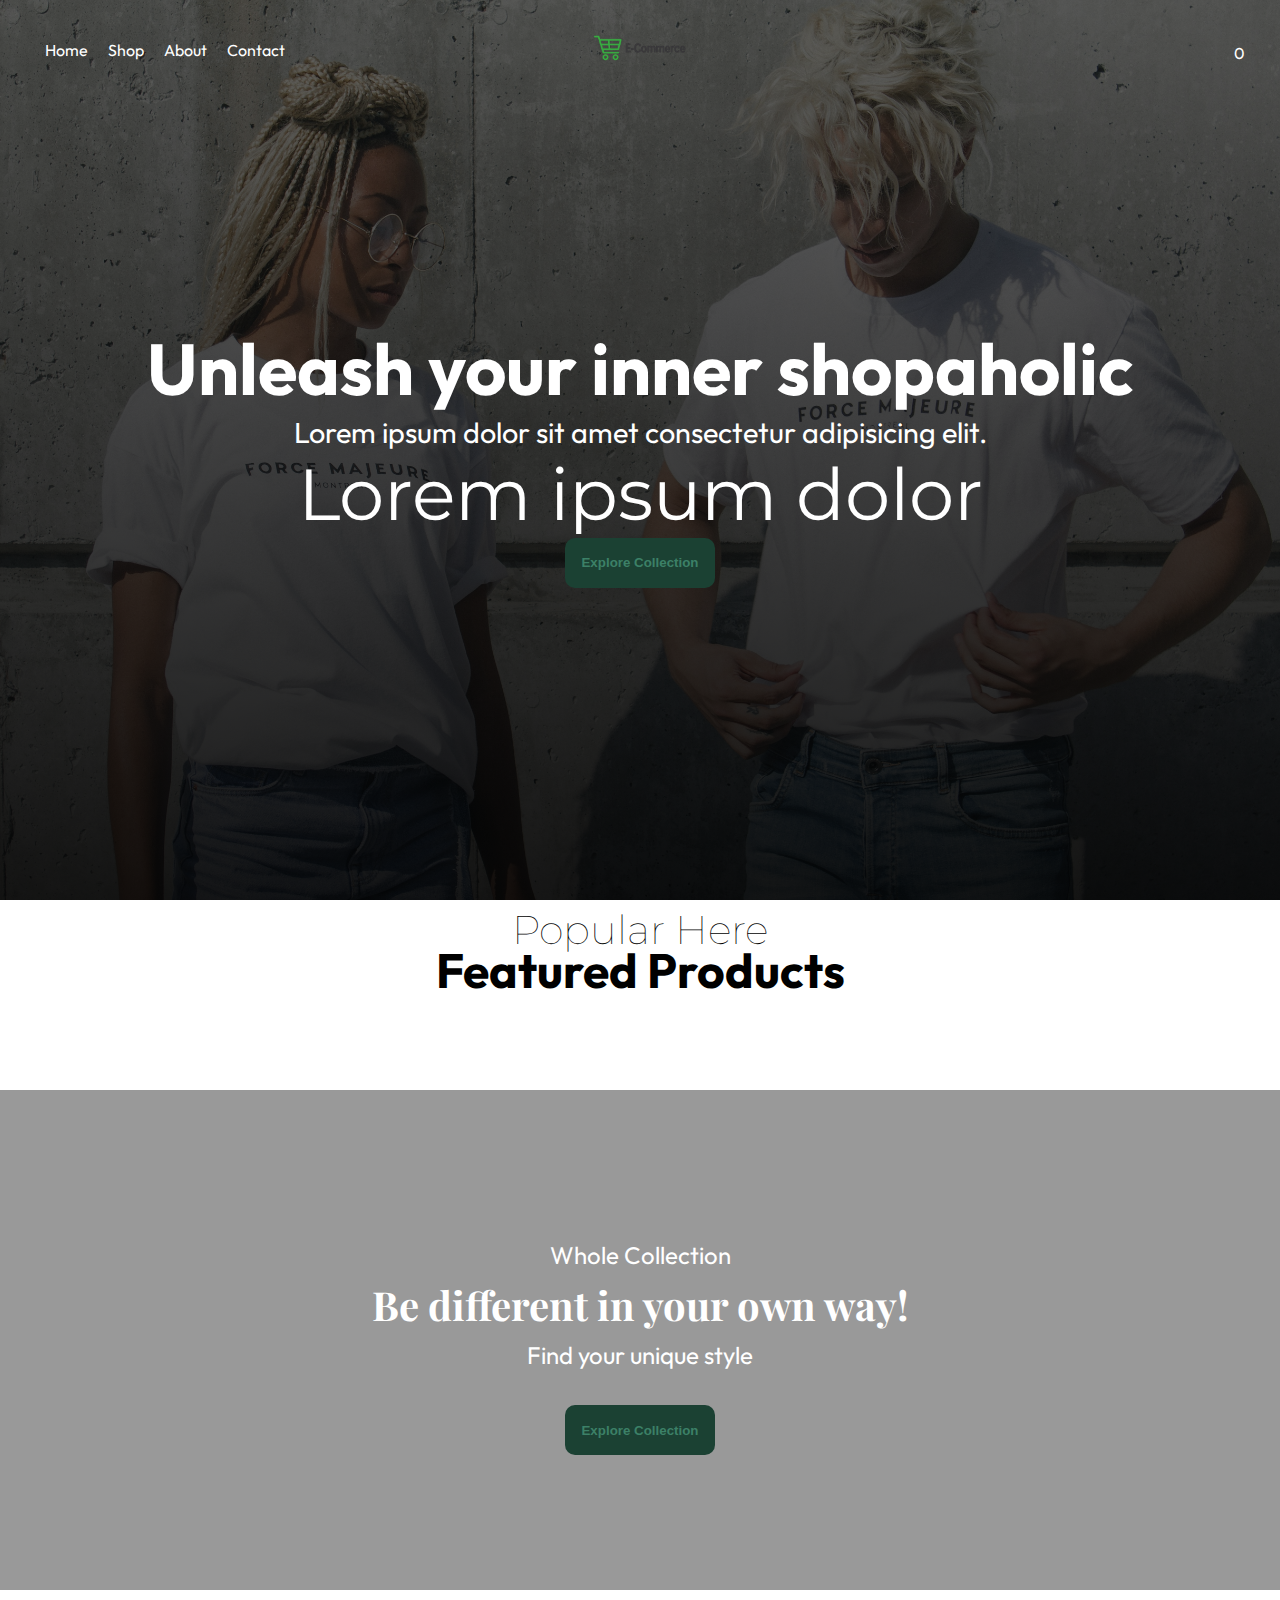
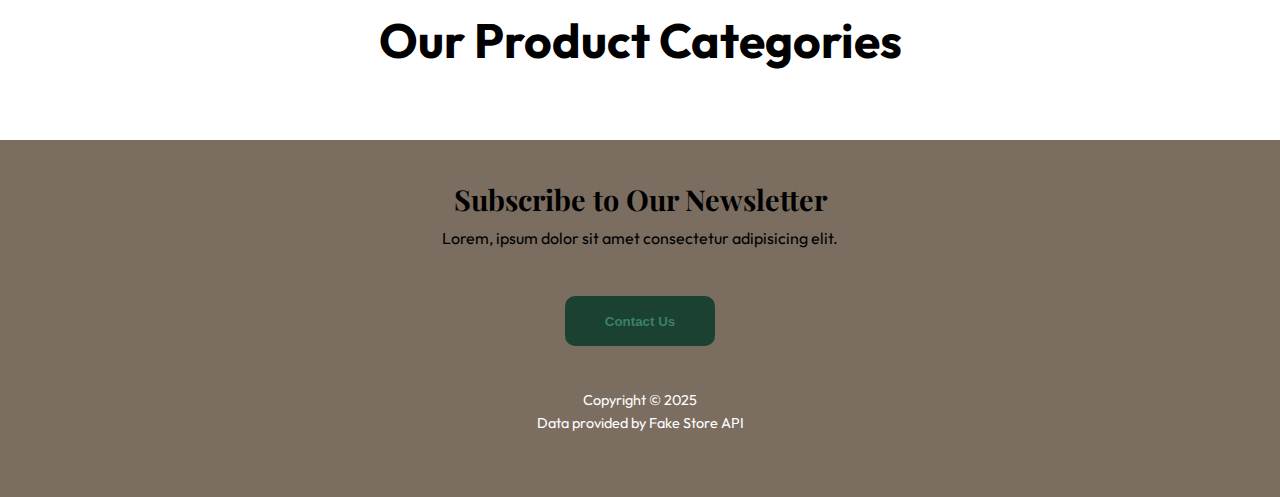
<file: index.html>
<!DOCTYPE html>
<html lang="en">
<head>
    <meta charset="UTF-8">
    <meta name="viewport" content="width=device-width, initial-scale=1.0">
    <title>E-Commerce Website---Landing Page</title>
    <link rel="stylesheet" href="https://cdnjs.cloudflare.com/ajax/libs/font-awesome/6.6.0/css/all.min.css" integrity="sha512-Kc323vGBEqzTmouAECnVceyQqyqdsSiqLQISBL29aUW4U/M7pSPA/gEUZQqv1cwx4OnYxTxve5UMg5GT6L4JJg==" crossorigin="anonymous" referrerpolicy="no-referrer" />
    <link rel="stylesheet" href="css/index.css">
</head>
<body>
    <header>
        <nav class="navigation">
            <a href="index.html">Home</a>
            <a href="pages/shop.html">Shop</a>
            <a href="pages/about.html">About</a>
            <a href="pages/contact.html">Contact</a>
        </nav>
    
        <div class="Logo">
            <a href="index.html"><img src="images/logo.png" alt="logo for website"></a>
        </div>
    
        <div class="search-cart-container">
            <div class="Search--bar">
                <i class="fa-solid fa-magnifying-glass"></i>
            </div>
    
            <div class="cart--icon" id="open--cart">
                <i class="fa-solid fa-cart-shopping"></i>
                <span id="cart-count">0</span>
            </div>
        </div>

        <button class="hamburger-menu">
            <i class="fa-solid fa-bars"></i>
        </button>

        <div class="mobile-nav">
            <button class="close-menu">
                <i class="fa-solid fa-times"></i>
            </button>

            <a href="index.html">Home</a>
            <a href="pages/shop.html">Shop</a>
            <a href="pages/about.html">About</a>
            <a href="pages/contact.html">Contact</a>
        </div>
    </header>    

    <main>
        <section class="hero">
            <div id="slideshow">
            </div>
            <div class="hero--content">
                <h1>Unleash your inner shopaholic</h1>
                <p>Lorem ipsum dolor sit amet consectetur adipisicing elit.</p>
                <p class="style">Lorem ipsum dolor</p>
                <button class="btn explore-button">Explore Collection</button>
            </div>
        </section>

        <section class="featured-products">
            <p class="paragraph">Popular Here</p>
            <h1>Featured Products</h1>
            <div class="product" id="product"></div>

            <div class="featured-backgrund">
                <div class="hidden--bg"></div>
                <div class="hidden--bg--text">
                    <p>Whole Collection</p>
                    <h3>Be different in your own way!</h3>
                    <p>Find your unique style</p>
                    <button class="btn explore-button">Explore Collection</button>
                </div>
            </div>
        </section>

        <section class="categories">
            <h1>Our Product Categories</h1>
            <div class="category" id="category"></div>
        </section>
    </main>

    <footer>
        <div class="footer-content">
            <div class="footer-left">
                <h4>Subscribe to Our Newsletter</h4>
                <p>Lorem, ipsum dolor sit amet consectetur adipisicing elit.</p>
            </div>
            <div class="footer-middle">
                <div class="social-media">
                    <i class="fa-brands fa-instagram"></i>
                    <i class="fa-brands fa-facebook-f"></i>
                    <i class="fa-brands fa-twitter"></i>
                </div>
                <div class="contact-info">
                    <button class="btn contact-button" id="contact-button">Contact Us</button>
                </div>
            </div>
            <div class="footer-right">
                <p>Copyright © 2025</p>
                <p>Data provided by Fake Store API</p>
            </div>
        </div>
    </footer>
    
    <div id="overlay" class="overlay"></div>
    <div id="search-overlay" class="search-overlay">
        <div class="search-overlay-content">
            <button id="close-search-overlay" class="close-button">&times;</button>
            <input type="text" placeholder="Search..." id="search-input">
        </div>
    </div>
    
    <script src="js/index.js"></script>
</body>
</html>
</file>
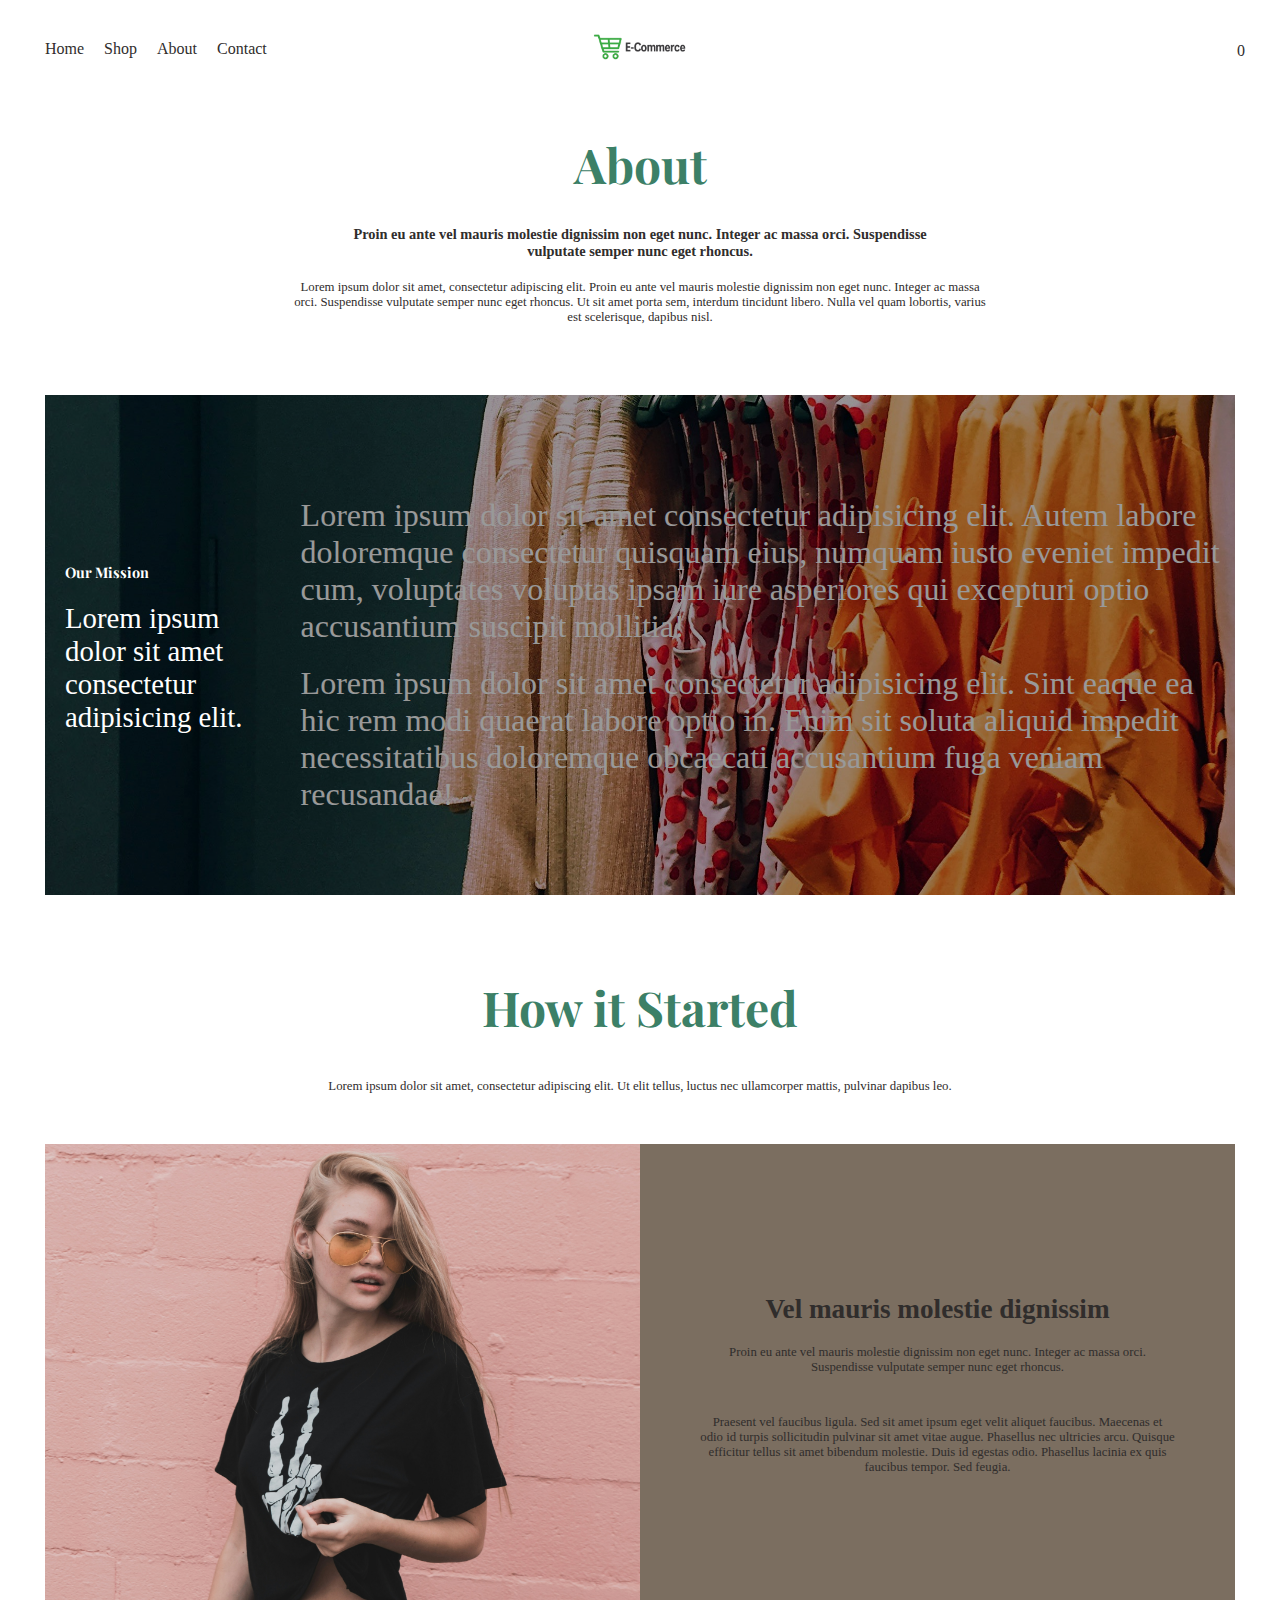
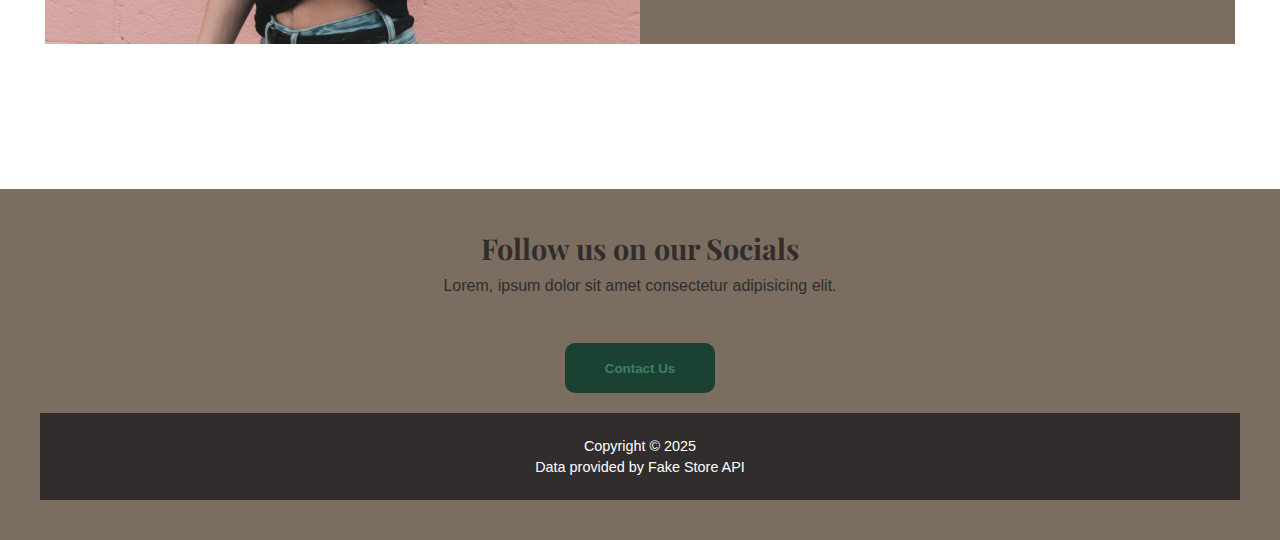
<file: pages/about.html>
<!DOCTYPE html>
<html lang="en">
<head>
    <meta charset="UTF-8">
    <meta name="viewport" content="width=device-width, initial-scale=1.0">
    <title>E-Commerce Website---Shop Page</title>
    <link rel="stylesheet" href="https://cdnjs.cloudflare.com/ajax/libs/font-awesome/6.6.0/css/all.min.css" integrity="sha512-Kc323vGBEqzTmouAECnVceyQqyqdsSiqLQISBL29aUW4U/M7pSPA/gEUZQqv1cwx4OnYxTxve5UMg5GT6L4JJg==" crossorigin="anonymous" referrerpolicy="no-referrer" />
    <link rel="stylesheet" href="../css/stlyes.css">
    <link rel="stylesheet" href="../css/about.css">
</head>
<body>
    <header>
        <nav class="navigation">
            <a href="../index.html">Home</a>
            <a href="shop.html">Shop</a>
            <a href="about.html">About</a>
            <a href="contact.html">Contact</a>
        </nav>

        <div class="Logo">
            <a href="../index.html"><img src="../images/logo.png" alt="logo for website"></a>
        </div>

        <div class="search-cart-container">
            <div class="Search--bar">
                <i class="fa-solid fa-magnifying-glass"></i>
            </div>
    
            <div class="cart--icon" id="open--cart">
                <i class="fa-solid fa-cart-shopping"></i>
                <span id="cart-count">0</span>
            </div>
        </div>

        <button class="hamburger-menu">
            <i class="fa-solid fa-bars"></i>
        </button>

        <div class="mobile-nav">
            <button class="close-menu">
                <i class="fa-solid fa-times"></i>
            </button>

            <a href="../index.html">Home</a>
            <a href="shop.html">Shop</a>
            <a href="about.html">About</a>
            <a href="contact.html">Contact</a>
        </div>
    </header>

    <main>
        <h1>About</h1>

        <p class="paragraph">
            Proin eu ante vel mauris molestie dignissim non eget nunc. Integer ac massa orci. Suspendisse vulputate semper nunc eget rhoncus.
        </p>
        <p class="p">
            Lorem ipsum dolor sit amet, consectetur adipiscing elit. Proin eu ante vel mauris molestie dignissim non eget nunc. Integer ac massa orci. Suspendisse vulputate semper nunc eget rhoncus. Ut sit amet porta sem, interdum tincidunt libero. Nulla vel quam lobortis, varius est scelerisque, dapibus nisl.
        </p>
       
        <section class="mission">
            <div class="picture--section"></div>
            <div class="picture--section--text">
                <h3>Our Mission</h3>
                <p>Lorem ipsum dolor sit amet consectetur adipisicing elit.</p>
            </div>
            <div class="other-text">
                <p>Lorem ipsum dolor sit amet consectetur adipisicing elit. Autem labore doloremque consectetur quisquam eius, numquam iusto eveniet impedit cum, voluptates voluptas ipsam iure asperiores qui excepturi optio accusantium suscipit mollitia!</p>
                <p> Lorem ipsum dolor sit amet consectetur adipisicing elit. Sint eaque ea hic rem modi quaerat labore optio in. Enim sit soluta aliquid impedit necessitatibus doloremque obcaecati accusantium fuga veniam recusandae!</p>
            </div>
        </section>

        <section class="started">
            <h2>How it Started</h2>
            <p class="p">Lorem ipsum dolor sit amet, consectetur adipiscing elit. Ut elit tellus, luctus nec ullamcorper mattis, pulvinar dapibus leo. </p>

            <div class="started--class">
                
                <img class='started--picture' src="../images/about1.jpg" alt="">
                <div class="started--text">
                    <h3>Vel mauris molestie dignissim</h3>
                    <p class="p">Proin eu ante vel mauris molestie dignissim non eget nunc. Integer ac massa orci. Suspendisse vulputate semper nunc eget rhoncus.</p>
                    <p class="p">Praesent vel faucibus ligula. Sed sit amet ipsum eget velit aliquet faucibus. Maecenas et odio id turpis sollicitudin pulvinar sit amet vitae augue. Phasellus nec ultricies arcu. Quisque efficitur tellus sit amet bibendum molestie. Duis id egestas odio. Phasellus lacinia ex quis faucibus tempor. Sed feugia.</p>
                </div>
            </div>
        </section>
    </main>
    
    <footer>
        <div class="footer-content">
            <div class="footer-left">
                <h4>Follow us on our Socials</h4>
                <p>Lorem, ipsum dolor sit amet consectetur adipisicing elit.</p>
            </div>
            <div class="footer-middle">
                <div class="social-media">
                    <i class="fa-brands fa-instagram"></i>
                    <i class="fa-brands fa-facebook-f"></i>
                    <i class="fa-brands fa-twitter"></i>
                </div>
                <div class="contact-info">
                    <button class="btn contact-button" id="contact-button">Contact Us</button>
                </div>
            </div>
            <div class="footer-right">
                <p>Copyright © 2025</p>
                <p>Data provided by Fake Store API</p>
            </div>
        </div>
    </footer>
    <div id="overlay" class="overlay"></div>
    <div id="search-overlay" class="search-overlay">
        <div class="search-overlay-content">
            <button id="close-search-overlay" class="close-button">&times;</button>
            <input type="text" placeholder="Search..." id="search-input">
        </div>
    </div>

    <script src="../js/about__contact.js"></script>
</body>
</html>
</file>
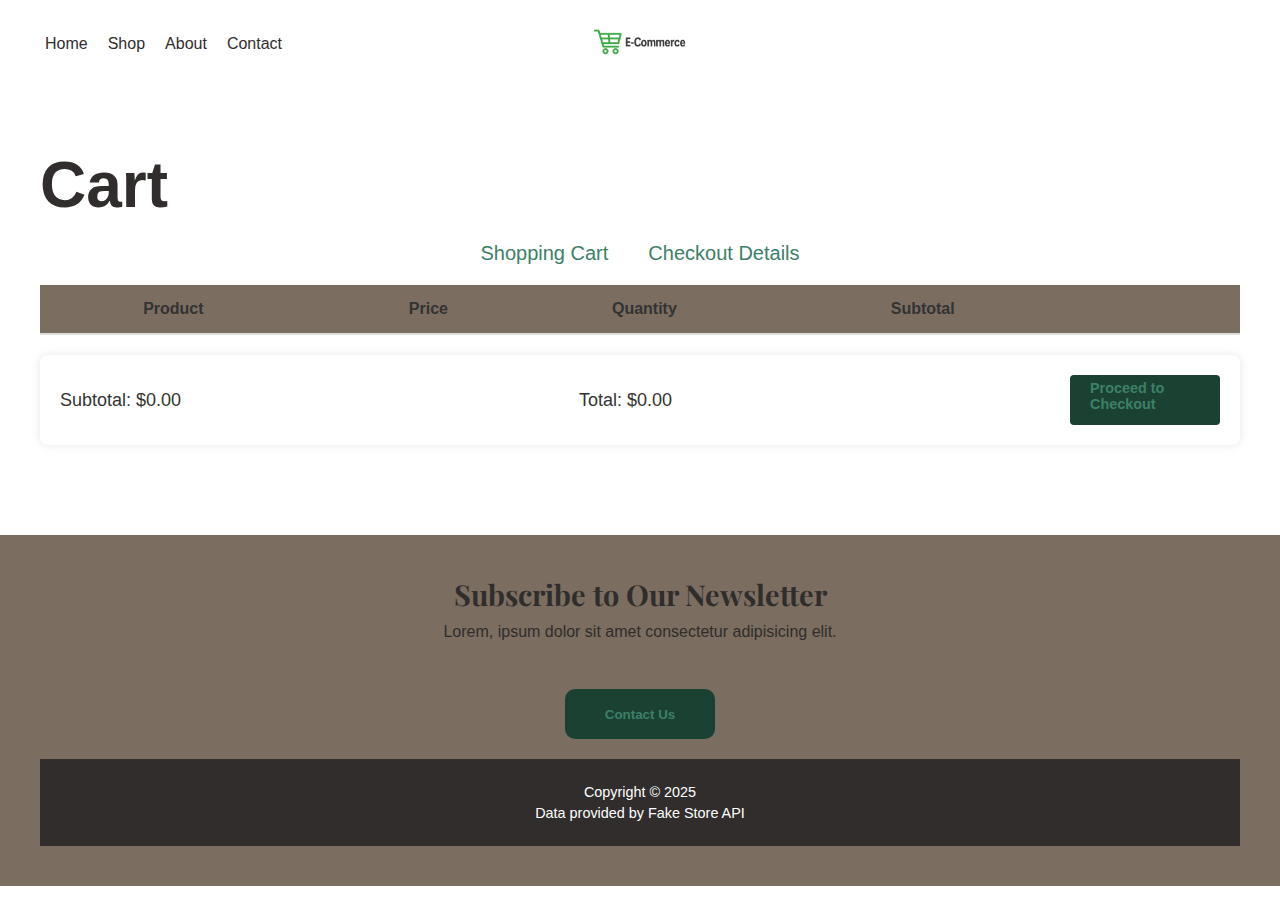
<file: pages/cart.html>
<!DOCTYPE html>
<html lang="en">
<head>
    <meta charset="UTF-8">
    <meta name="viewport" content="width=device-width, initial-scale=1.0">
    <title>E-Commerce Website---Cart Page</title>
    <link rel="stylesheet" href="https://cdnjs.cloudflare.com/ajax/libs/font-awesome/6.6.0/css/all.min.css" integrity="sha512-Kc323vGBEqzTmouAECnVceyQqyqdsSiqLQISBL29aUW4U/M7pSPA/gEUZQqv1cwx4OnYxTxve5UMg5GT6L4JJg==" crossorigin="anonymous" referrerpolicy="no-referrer" />
    <link rel="stylesheet" href="../css/stlyes.css">
    <link rel="stylesheet" href="../css/cart.css">
</head>
<body>
    <header>
        <nav  class="navigation">
            <a href="../index.html">Home</a>
            <a href="shop.html">Shop</a>
            <a href="about.html">About</a>
            <a href="contact.html">Contact</a>
        </nav>

        <div class="Logo">
            <a href="../index.html"><img src="../images/logo.png" alt="logo for website"></a>
        </div>

        <div class="search-cart-container">
            <div class="Search--bar">
                <i class="fa-solid fa-magnifying-glass"></i>
            </div>
        </div>

        <button class="hamburger-menu">
            <i class="fa-solid fa-bars"></i>
        </button>

        <div class="mobile-nav">
            <button class="close-menu">
                <i class="fa-solid fa-times"></i>
            </button>

            <a href="../index.html">Home</a>
            <a href="shop.html">Shop</a>
            <a href="about.html">About</a>
            <a href="contact.html">Contact</a>
        </div>
    </header>

    <main>
        <h1>Cart</h1>
        <div class="navigation">
            <a href="cart.html">Shopping Cart</a>
            <i class="fa-solid fa-arrow-right-long"></i>
            <a href="checkout.html">Checkout Details</a>
        </div>
    
        <div class="cart-summary">
            <table id="cart-items">
                <thead>
                    <tr>
                        <th></th>
                        <th>Product</th>
                        <th>Price</th>
                        <th>Quantity</th>
                        <th>Subtotal</th>
                        <th></th>
                    </tr>
                </thead>
                <tbody></tbody>
            </table>
    
            <div id="cart-totals">
                <p>Subtotal: $<span id="cart-subtotal">0.00</span></p>
                <p>Total: $<span id="cart-total">0.00</span></p>
                <a href="checkout.html" id="checkout-button" class="btn">Proceed to Checkout</a>
            </div>
        </div>
    </main>

    <footer>
        <div class="footer-content">
            <div class="footer-left">
                <h4>Subscribe to Our Newsletter</h4>
                <p>Lorem, ipsum dolor sit amet consectetur adipisicing elit.</p>
            </div>
            <div class="footer-middle">
                <div class="social-media">
                    <i class="fa-brands fa-instagram"></i>
                    <i class="fa-brands fa-facebook-f"></i>
                    <i class="fa-brands fa-twitter"></i>
                </div>
                <div class="contact-info">
                    <button class="btn contact-button" id="contact-button">Contact Us</button>
                </div>
            </div>
            <div class="footer-right">
                <p>Copyright © 2025</p>
                <p>Data provided by Fake Store API</p>
            </div>
        </div>
    </footer>
    <div id="search-overlay" class="search-overlay">
        <div class="search-overlay-content">
            <button id="close-search-overlay" class="close-button">&times;</button>
            <input type="text" placeholder="Search..." id="search-input">
        </div>
    </div>

    <script src="../js/checkout__cart.js"></script>
</body>
</html>
</file>
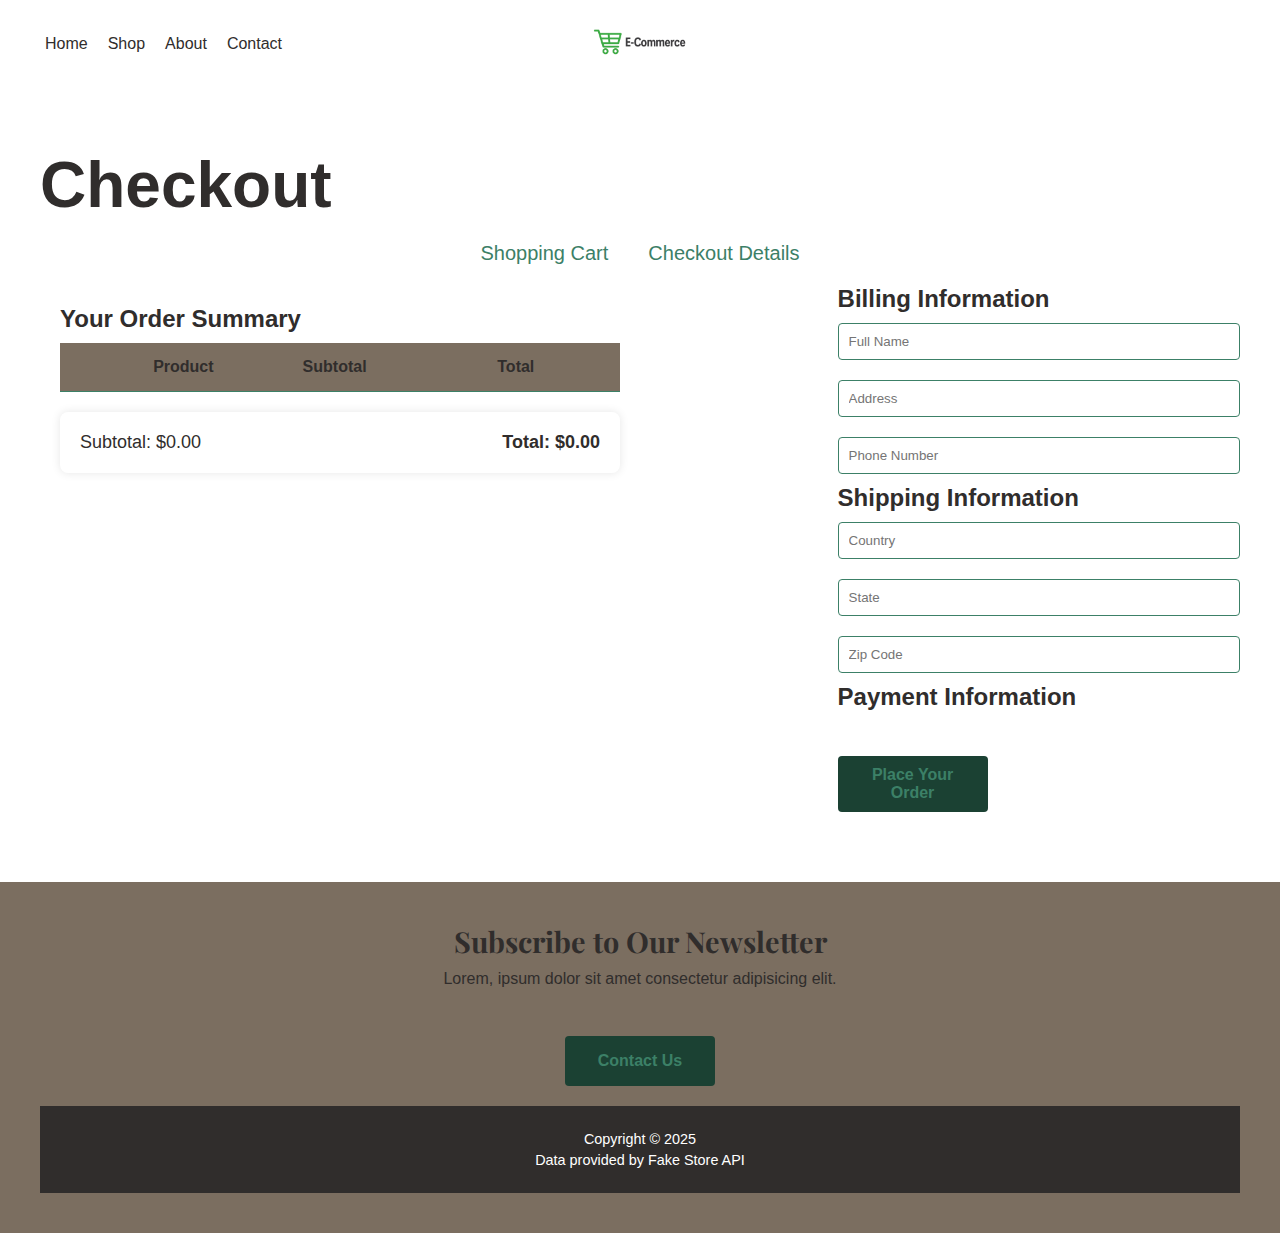
<file: pages/checkout.html>
<!DOCTYPE html>
<html lang="en">
<head>
    <meta charset="UTF-8">
    <meta name="viewport" content="width=device-width, initial-scale=1.0">
    <title>E-Commerce Website---Checkout Page</title>
    <link rel="stylesheet" href="https://cdnjs.cloudflare.com/ajax/libs/font-awesome/6.6.0/css/all.min.css" integrity="sha512-Kc323vGBEqzTmouAECnVceyQqyqdsSiqLQISBL29aUW4U/M7pSPA/gEUZQqv1cwx4OnYxTxve5UMg5GT6L4JJg==" crossorigin="anonymous" referrerpolicy="no-referrer" />
    <link rel="stylesheet" href="../css/stlyes.css">
    <link rel="stylesheet" href="../css/checkout.css">
</head>
<body>
    <header>
        <nav  class="navigation">
            <a href="../index.html">Home</a>
            <a href="shop.html">Shop</a>
            <a href="about.html">About</a>
            <a href="contact.html">Contact</a>
        </nav>

        <div class="Logo">
            <a href="../index.html"><img src="../images/logo.png" alt="logo for website"></a>
        </div>

        <div class="search-cart-container">
            <div class="Search--bar">
                <i class="fa-solid fa-magnifying-glass"></i>
            </div>
        </div>

        <button class="hamburger-menu">
            <i class="fa-solid fa-bars"></i>
        </button>

        <div class="mobile-nav">
            <button class="close-menu">
                <i class="fa-solid fa-times"></i>
            </button>

            <a href="../index.html">Home</a>
            <a href="shop.html">Shop</a>
            <a href="about.html">About</a>
            <a href="contact.html">Contact</a>
        </div>
    </header>

    <main>
        <h1>Checkout</h1>
        <div class="navigation">
            <a href="cart.html">Shopping Cart</a>
            <i class="fa-solid fa-arrow-right-long"></i>
            <a href="checkout.html">Checkout Details</a>
        </div>

        <div class="checkout">
            <div class="checkout--summary">
                <h2>Your Order Summary</h2>
                <table id="cart-items">
                    <thead>
                        <tr>
                            <th></th>
                            <th>Product</th>
                            <th>Subtotal</th>
                            <th></th>
                            <th>Total</th>
                            <th></th>
                        </tr>
                    </thead>
                    <tbody>
                        
                    </tbody>
                </table>
                <div id="cart-totals">
                    <p>Subtotal: $<span id="cart-subtotal">0.00</span></p>
                    <h4>Total: $<span id="cart-total">0.00</span></h4>
                </div>
            </div>

            <div id="checkout--form">
                <h2>Billing Information</h2>
                <form  id="billing-form">
                    <div>
                        <input placeholder="Full Name" type="text" required>
                        <input placeholder="Address" type="text" required>
                    </div>
                    <input placeholder="Phone Number" type="text" required>
                </form>

                <h2>Shipping Information</h2>
                <form id="shipping-form">
                    <input placeholder="Country" type="text" required>
                    <div>
                        <input placeholder="State" type="text" required>
                        <input placeholder="Zip Code" type="text" required>
                    </div>
                </form>

                <h2>Payment Information</h2>
                <div class="payment-icons">
                    <i class="fa-brands fa-cc-mastercard" data-value="mastercard"></i>
                    <i class="fa-brands fa-paypal" data-value="paypal"></i>
                    <i class="fa-brands fa-cc-visa" data-value="visa"></i>
                    <i class="fa-brands fa-google-pay" data-value="google-pay"></i>
                </div>

                <button class="btn btn1">Place Your Order</button>
            </div>
  
        </div>
    </main>

    <footer>
        <div class="footer-content">
            <div class="footer-left">
                <h4>Subscribe to Our Newsletter</h4>
                <p>Lorem, ipsum dolor sit amet consectetur adipisicing elit.</p>
            </div>
            <div class="footer-middle">
                <div class="social-media">
                    <i class="fa-brands fa-instagram"></i>
                    <i class="fa-brands fa-facebook-f"></i>
                    <i class="fa-brands fa-twitter"></i>
                </div>
                <div class="contact-info">
                    <button class="btn contact-button" id="contact-button">Contact Us</button>
                </div>
            </div>
            <div class="footer-right">
                <p>Copyright © 2025</p>
                <p>Data provided by Fake Store API</p>
            </div>
        </div>
    </footer>
    <!-- <div class="overlay" id="overlay"></div> -->
    <div id="search-overlay" class="search-overlay">
        <div class="search-overlay-content">
            <button id="close-search-overlay" class="close-button">&times;</button>
            <input type="text" placeholder="Search..." id="search-input">
        </div>
    </div>
    <script src="../js/checkout__cart.js"></script>
</body>
</html>
</file>
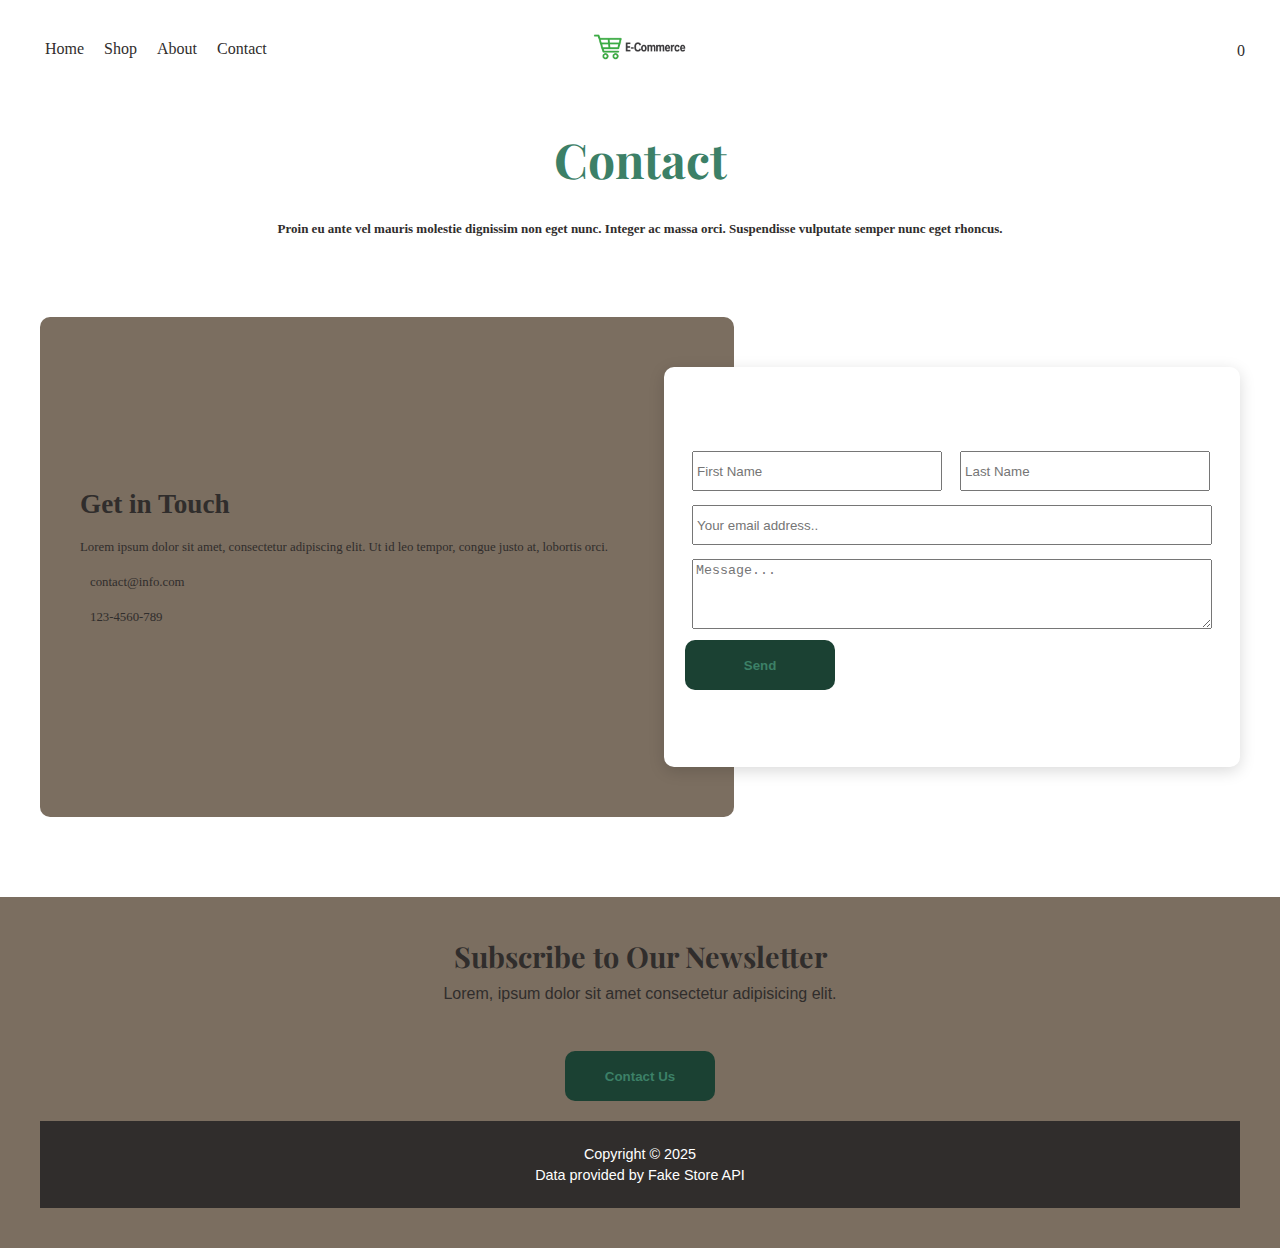
<file: pages/contact.html>
<!DOCTYPE html>
<html lang="en">
<head>
    <meta charset="UTF-8">
    <meta name="viewport" content="width=device-width, initial-scale=1.0">
    <title>E-Commerce Website---Contact Page</title>
    <link rel="stylesheet" href="https://cdnjs.cloudflare.com/ajax/libs/font-awesome/6.6.0/css/all.min.css" integrity="sha512-Kc323vGBEqzTmouAECnVceyQqyqdsSiqLQISBL29aUW4U/M7pSPA/gEUZQqv1cwx4OnYxTxve5UMg5GT6L4JJg==" crossorigin="anonymous" referrerpolicy="no-referrer" />
    <link rel="stylesheet" href="../css/stlyes.css">
    <link rel="stylesheet" href="../css/contact.css">
</head>
<body>
    <header>
        <nav class="navigation">
            <a href="../index.html">Home</a>
            <a href="shop.html">Shop</a>
            <a href="about.html">About</a>
            <a href="contact.html">Contact</a>
        </nav>

        <div class="Logo">
            <a href="../index.html"><img src="../images/logo.png" alt="logo for website"></a>
        </div>

        <div class="search-cart-container">
            <div class="Search--bar">
                <i class="fa-solid fa-magnifying-glass"></i>
            </div>
    
            <div class="cart--icon" id="open--cart">
                <i class="fa-solid fa-cart-shopping"></i>
                <span id="cart-count">0</span>
            </div>
        </div>

        <button class="hamburger-menu">
            <i class="fa-solid fa-bars"></i>
        </button>

        <div class="mobile-nav">
            <button class="close-menu">
                <i class="fa-solid fa-times"></i>
            </button>

            <a href="../index.html">Home</a>
            <a href="shop.html">Shop</a>
            <a href="about.html">About</a>
            <a href="contact.html">Contact</a>
        </div>
    </header>

        <main>
            <h1>Contact</h1>

            <p class="paragraph">
                Proin eu ante vel mauris molestie dignissim non eget nunc. Integer ac massa orci. Suspendisse vulputate semper nunc eget rhoncus. 
            </p>

            <section class="get--in--touch">
                <div class="left-screen">
                    <h3>Get in Touch</h3>
                    <p>Lorem ipsum dolor sit amet, consectetur adipiscing elit. Ut id leo tempor, congue justo at, lobortis orci.</p>

                    <div class="icon">
                        <i class="fa-solid fa-envelope"></i>
                        <p>contact@info.com</p>
                    </div>
                    <div class="icon">
                        <i class="fa-solid fa-phone"></i>
                        <p>123-4560-789</p>
                    </div>
                </div>

                <div class="right-screen">
                    <form>
                        <div>
                            <input placeholder="First Name">
                            <input placeholder="Last Name">
                        </div>

                        <input class="special" placeholder="Your email address..">
                        <div><textarea placeholder="Message..."></textarea></div>

                        <button class="btn">Send</button>
                    </form>
                </div>
            </section>
        </main>    

        <footer>
            <div class="footer-content">
                <div class="footer-left">
                    <h4>Subscribe to Our Newsletter</h4>
                    <p>Lorem, ipsum dolor sit amet consectetur adipisicing elit.</p>
                </div>
                <div class="footer-middle">
                    <div class="social-media">
                        <i class="fa-brands fa-instagram"></i>
                        <i class="fa-brands fa-facebook-f"></i>
                        <i class="fa-brands fa-twitter"></i>
                    </div>
                    <div class="contact-info">
                        <button class="btn contact-button" id="contact-button">Contact Us</button>
                    </div>
                </div>
                <div class="footer-right">
                    <p>Copyright © 2025</p>
                    <p>Data provided by Fake Store API</p>
                </div>
            </div>
        </footer>
        <div id="overlay" class="overlay"></div>
        <div id="search-overlay" class="search-overlay">
            <div class="search-overlay-content">
                <button id="close-search-overlay" class="close-button">&times;</button>
                <input type="text" placeholder="Search..." id="search-input">
            </div>
        </div>
    
        <script src="../js/about__contact.js"></script>
</body>
</html>
</file>
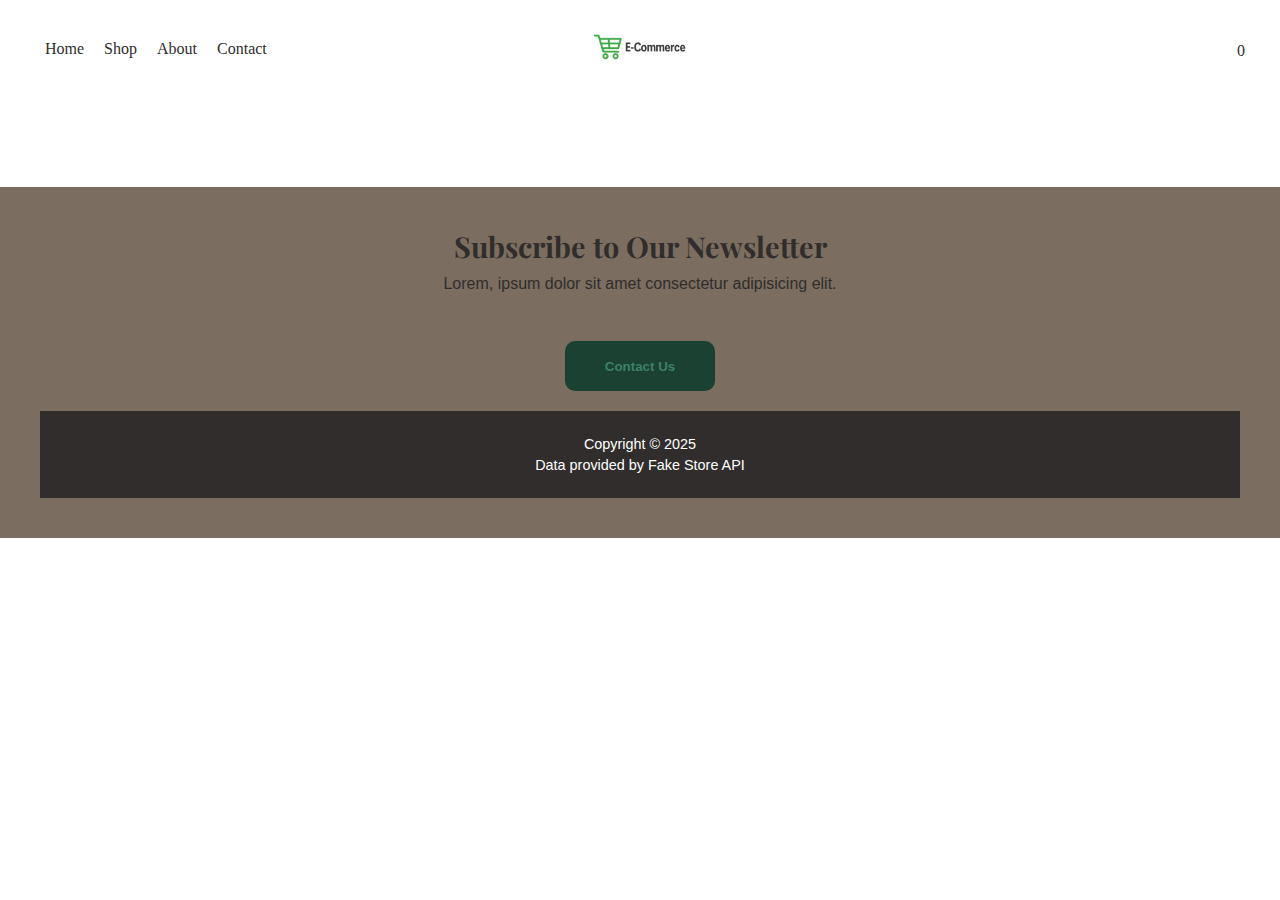
<file: pages/product.html>
<!DOCTYPE html>
<html lang="en">
<head>
    <meta charset="UTF-8">
    <meta name="viewport" content="width=device-width, initial-scale=1.0">
    <title>E-Commerce Website---Product Page</title>
    <link rel="stylesheet" href="https://cdnjs.cloudflare.com/ajax/libs/font-awesome/6.6.0/css/all.min.css" integrity="sha512-Kc323vGBEqzTmouAECnVceyQqyqdsSiqLQISBL29aUW4U/M7pSPA/gEUZQqv1cwx4OnYxTxve5UMg5GT6L4JJg==" crossorigin="anonymous" referrerpolicy="no-referrer" />
    <link rel="stylesheet" href="../css/stlyes.css">
    <link rel="stylesheet" href="../css/product.css">
</head>
<body>
    <header>
        <nav class="navigation">
            <a href="../index.html">Home</a>
            <a href="shop.html">Shop</a>
            <a href="about.html">About</a>
            <a href="contact.html">Contact</a>
        </nav>

        <div class="Logo">
            <a href="../index.html"><img src="../images/logo.png" alt="logo for website"></a>
        </div>

        <div class="search-cart-container">
            <div class="Search--bar">
                <i class="fa-solid fa-magnifying-glass"></i>
            </div>
    
            <div class="cart--icon" id="open--cart">
                <i class="fa-solid fa-cart-shopping"></i>
                <span id="cart-count">0</span>
            </div>
        </div>

        <button class="hamburger-menu">
            <i class="fa-solid fa-bars"></i>
        </button>

        <div class="mobile-nav">
            <button class="close-menu">
                <i class="fa-solid fa-times"></i>
            </button>

            <a href="../index.html">Home</a>
            <a href="shop.html">Shop</a>
            <a href="about.html">About</a>
            <a href="contact.html">Contact</a>
        </div>
    </header>

    <main>
        <section class="product" id="product"></section>
    </main>

    <footer>
        <div class="footer-content">
            <div class="footer-left">
                <h4>Subscribe to Our Newsletter</h4>
                <p>Lorem, ipsum dolor sit amet consectetur adipisicing elit.</p>
            </div>
            <div class="footer-middle">
                <div class="social-media">
                    <i class="fa-brands fa-instagram"></i>
                    <i class="fa-brands fa-facebook-f"></i>
                    <i class="fa-brands fa-twitter"></i>
                </div>
                <div class="contact-info">
                    <button class="btn contact-button" id="contact-button">Contact Us</button>
                </div>
            </div>
            <div class="footer-right">
                <p>Copyright © 2025</p>
                <p>Data provided by Fake Store API</p>
            </div>
        </div>
    </footer>

    <div id="overlay" class="overlay"></div>
    <div id="search-overlay" class="search-overlay">
        <div class="search-overlay-content">
            <button id="close-search-overlay" class="close-button">&times;</button>
            <input type="text" placeholder="Search..." id="search-input">
        </div>
    </div>

    <script src="../js/product.js"></script>
    
</body>
</html>
</file>
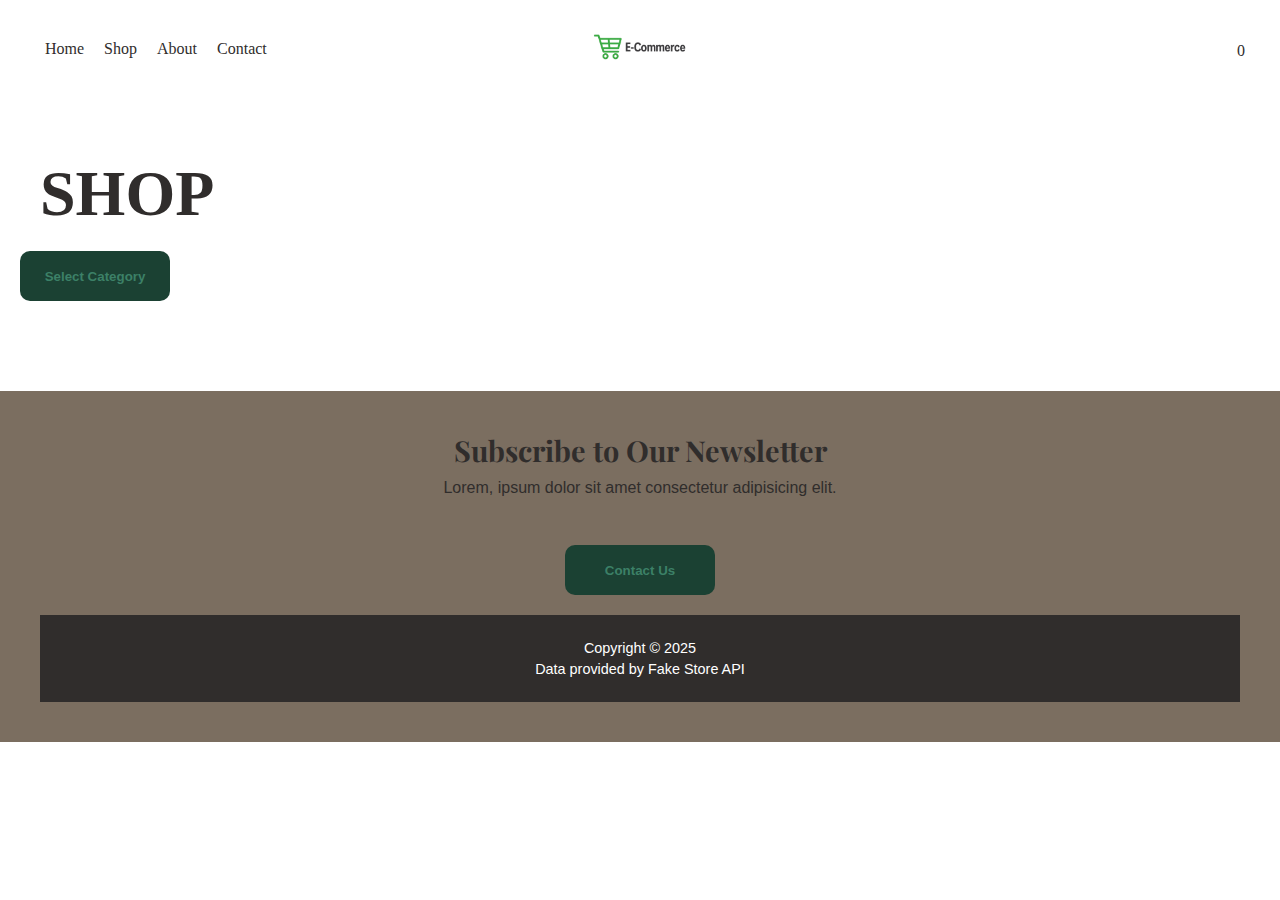
<file: pages/shop.html>
<!DOCTYPE html>
<html lang="en">
<head>
    <meta charset="UTF-8">
    <meta name="viewport" content="width=device-width, initial-scale=1.0">
    <title>E-Commerce Website---Shop Page</title>
    <link rel="stylesheet" href="https://cdnjs.cloudflare.com/ajax/libs/font-awesome/6.6.0/css/all.min.css" integrity="sha512-Kc323vGBEqzTmouAECnVceyQqyqdsSiqLQISBL29aUW4U/M7pSPA/gEUZQqv1cwx4OnYxTxve5UMg5GT6L4JJg==" crossorigin="anonymous" referrerpolicy="no-referrer" />
    <link rel="stylesheet" href="../css/stlyes.css">
    <link rel="stylesheet" href="../css/shop.css">
</head>
<body>
    <header>
        <nav class="navigation">
            <a href="../index.html">Home</a>
            <a href="shop.html">Shop</a>
            <a href="about.html">About</a>
            <a href="contact.html">Contact</a>
        </nav>

        <div class="Logo">
            <a href="../index.html"><img src="../images/logo.png" alt="logo for website"></a>
        </div>

        <div class="search-cart-container">
            <div class="Search--bar">
                <i class="fa-solid fa-magnifying-glass"></i>
            </div>
    
            <div class="cart--icon" id="open--cart">
                <i class="fa-solid fa-cart-shopping"></i>
                <span id="cart-count">0</span>
            </div>
        </div>

        <button class="hamburger-menu">
            <i class="fa-solid fa-bars"></i>
        </button>

        <div class="mobile-nav">
            <button class="close-menu">
                <i class="fa-solid fa-times"></i>
            </button>

            <a href="../index.html">Home</a>
            <a href="shop.html">Shop</a>
            <a href="about.html">About</a>
            <a href="contact.html">Contact</a>
        </div>
    </header>

    <main>
        <h1>SHOP</h1>

        <div class="filter-container">
            <button id="category-button" class="btn">Select Category</button>
            <div id="category-dropdown" class="category-dropdown"></div>
        </div>
        
        <div class="products" id="products"></div>
    </main>

    <footer>
        <div class="footer-content">
            <div class="footer-left">
                <h4>Subscribe to Our Newsletter</h4>
                <p>Lorem, ipsum dolor sit amet consectetur adipisicing elit.</p>
            </div>
            <div class="footer-middle">
                <div class="social-media">
                    <i class="fa-brands fa-instagram"></i>
                    <i class="fa-brands fa-facebook-f"></i>
                    <i class="fa-brands fa-twitter"></i>
                </div>
                <div class="contact-info">
                    <button class="btn contact-button" id="contact-button">Contact Us</button>
                </div>
            </div>
            <div class="footer-right">
                <p>Copyright © 2025</p>
                <p>Data provided by Fake Store API</p>
            </div>
        </div>
    </footer>
    <div id="overlay" class="overlay"></div>
    <div id="search-overlay" class="search-overlay">
        <div class="search-overlay-content">
            <button id="close-search-overlay" class="close-button">&times;</button>
            <input type="text" placeholder="Search..." id="search-input">
        </div>
    </div>

    <script src="../js/shop.js"></script>
</body>
</html>
</file>
<file: css/index.css>
@import url('https://fonts.googleapis.com/css2?family=Outfit:wght@100..900&family=Young+Serif&display=swap');
@import url('https://fonts.googleapis.com/css2?family=Montserrat:ital,wght@0,100..900;1,100..900&family=Outfit:wght@100..900&family=Young+Serif&display=swap');
@import url('https://fonts.googleapis.com/css2?family=Edu+NSW+ACT+Cursive:wght@400..700&family=Montserrat:ital,wght@0,100..900;1,100..900&family=Outfit:wght@100..900&family=Poppins:ital,wght@0,100;0,200;0,300;0,400;0,500;0,600;0,700;0,800;0,900;1,100;1,200;1,300;1,400;1,500;1,600;1,700;1,800;1,900&family=Roboto:ital,wght@0,100..900;1,100..900&family=Young+Serif&display=swap');
@import url('https://fonts.googleapis.com/css2?family=Edu+NSW+ACT+Cursive:wght@400..700&family=Montserrat:ital,wght@0,100..900;1,100..900&family=Outfit:wght@100..900&family=Playfair+Display:ital,wght@0,400..900;1,400..900&family=Poppins:ital,wght@0,100;0,200;0,300;0,400;0,500;0,600;0,700;0,800;0,900;1,100;1,200;1,300;1,400;1,500;1,600;1,700;1,800;1,900&family=Roboto:ital,wght@0,100..900;1,100..900&family=Young+Serif&display=swap');

:root {
    --color-green-700:hsl(158, 42%, 18%);
    --color-stone-900: hsl(24, 5%, 18%);
    --darkCyan: hsl(158, 36%, 37%);
    --Rose-White: hsl(330, 19%, 60%);
    --color-cream:hsl(30, 12%, 43%);
    --White: hsl(0, 0%, 100%);
}
* {
    margin: 0;
    padding: 0;
    box-sizing: border-box;
}
body {
    background-color: var(--White);
    color: var(----color-stone-900);
    font-family: "Outfit", serif; 
    min-height: 100vh;
}
header {
    display: flex;
    justify-content: space-between;
    align-items: center;
    padding: 35px;
    position: relative;
}
header nav {
    flex: 1;
    display: flex;
    justify-content: flex-start; 
}
header .Logo {
    position: absolute;
    left: 50%;
    transform: translateX(-50%);
    display: flex;
    justify-content: center;
    align-items: center;
}
header .Logo img {
    width: 120px;
    cursor: pointer;
}
header .search-cart-container {
    display: flex;
    justify-content: flex-end;
    align-items: center;
    gap: 50px;
    color: var(--White);
}
header .Search--bar, header .cart--icon {
    margin-left: 10px; 
    cursor: pointer;
}
header .Search--bar i, header .cart--icon i {
    font-size: 24px;
}
nav a {
    margin: 0 10px;
    text-decoration: none;
    color: var(--White);
}
.hamburger-menu {
    display: none;
    background: none;
    border: none;
    font-size: 24px;
    cursor: pointer;
    color: var(--White);
    padding-left: 20px;
}
.mobile-nav {
    display: none;
    position: fixed;
    top: 0;
    right: 0;
    padding: 20px;
    width: 250px;
    height: 100vh;
    box-shadow: -2px 0 5px rgba(0,0,0,0.2);
    z-index: 1000;
    background-color: var(--color-cream); 
}
.mobile-nav a {
    display: block;
    margin: 20px 0;
    text-decoration: none;
    color: var(----color-stone-900);
}
.close-menu {
    background: none;
    border: none;
    font-size: 24px;
    align-self: flex-end;
    cursor: pointer;
    color: var(----color-stone-900);
}
#slideshow {
    position: absolute;
    top: 0;
    left: 0;
    width: 100%;
    height: 100%;
    min-height: 100vh;
    background-size: cover;
    background-position: center;
    background-repeat: no-repeat;
    z-index: -1;
}
.hero {
    display: flex;
    align-items: center;
    justify-content: center;
    min-height: 90vh;
    overflow: hidden;
}
.hero--content {
    text-align: center;
    color: var(--White);
    margin-top: -100px;
}
h1{
    font-family: "Outfit", serif;
    font-size: 4.5rem;
}
p{
    font-family: "Outfit", sans-serif;
    font-size: 1.8rem;
}
.style{
    font-family: "Montserrat", sans-serif; 
    font-size: 4.5rem;
}
.btn{
    background-color: var(--color-green-700);
    outline: none;
    border: none;
    cursor:pointer;
    width: 150px;
    color: var(--darkCyan);
    min-height: 50px;
    border-radius: 10px;
    font-weight: 600;
}
.btn:hover{
    width: 160px;
    min-height: 55px;
}
.featured-products {
    text-align: center;
    line-height: 40px;
}

.featured-products h1 {
    font-size: 3rem;
}

.featured-products .paragraph {
    font-family: "Montserrat", sans-serif;
    font-size: 2.5rem;
    font-weight: 100;
}
.product {
    display: flex;
    flex-wrap: wrap;
    gap: 30px;
    justify-content: center;
    padding: 50px;
}
.products {
    background: var(--color-cream);
    border-radius: 20px;
    box-shadow: 0 2px 8px rgba(0, 0, 0, 0.1);
    width: 270px;
    height: 515px; 
    display: flex;
    flex-direction: column;
    justify-content: space-between;
    cursor: pointer;
}
.products:hover {
    transform: translateY(-5px);
    box-shadow: 0 4px 16px rgba(0, 0, 0, 0.15);
}
.product--image {
    height: 57%; 
    display: flex;
    align-items: center;
    justify-content: center;
}
.product--image img {
    width: 100%;
    height: 100%;
    object-fit: cover;
    border-radius: 20px;
}
.product--title, .product--category, .product--price {
    padding: 15px;
}
.products .product--title {
    font-size: 0.9rem;
    font-weight: bold;
}
.products .product-category {
    font-size: 0.9rem;
    color: var(--darkCyan);
}
.products .cost {
    font-size: 1rem;
    color: var(----color-stone-900);
    font-weight: bold;
}
.featured-backgrund {
    position: relative;
    width: 100%;
    height: 500px;
    overflow: hidden;
    background: url('../images/featureSection.jpg') no-repeat center center/cover; 
    background-attachment: fixed;
    display: flex;
    align-items: center;
    justify-content: center;
}
.featured-backgrund .hidden--bg {
    position: absolute;
    top: 0;
    left: 0;
    width: 100%;
    height: 100%;
    background: rgba(0, 0, 0, 0.4);
    z-index: 1;
}
.featured-backgrund .hidden--bg--text {
    position: relative;
    color: var(--White);
    z-index: 2;
    text-align: center;
    padding: 20px;
}
.featured-backgrund .hidden--bg--text p {
    font-size: 1.5rem;
    margin: 10px 0;
}
.featured-backgrund .hidden--bg--text h3 {
    font-size: 2.5rem;
    margin: 10px 0;
    font-family: "Playfair Display", serif;
}
.featured-backgrund .hidden--bg--text .btn {
    margin-top: 20px;
}
.categories {
    text-align: center;
}
.categories h1{
    font-size: 3rem;
    padding: 20px 0;
}
.category {
    display: flex;
    justify-content: center;
    align-items: center;
    gap: 20px;
    flex-wrap: wrap; 
}
.category a{
    text-decoration: none;
    color:  rgb(51, 51, 51);
}
.category--name {
    background-color: var(--color-cream);
    max-width: 300px;
    padding: 40px;
    border-radius: 15px;
    cursor: pointer;
    font-size: 1.2rem;
    text-transform: uppercase;
    box-shadow: 0 4px 8px rgba(0, 0, 0, 0.1); 
    transition: transform 0.3s, box-shadow 0.3s; 
}
.category--name:hover {
    transform: translateY(-5px); 
    box-shadow: 0 6px 12px rgba(0, 0, 0, 0.2); 
}
footer {
    padding: 40px 20px;
    font-family: "PT Sans Narrow", sans-serif;
    background-color: var(--color-cream); 
    color: var(----color-stone-900);
    display: flex;
    flex-direction: column;
    align-items: center;
    text-align: center;
    margin-top: 50px;
}
.footer-content {
    max-width: 1200px;
    width: 100%;
    display: flex;
    flex-direction: column;
    gap: 20px;
}
.footer-left, .footer-middle, .footer-right {
    flex: 1;
}
.footer-left h4 {
    font-family: "Playfair Display", serif;
    font-size: 1.8rem;
    margin-bottom: 10px;
}
.footer-left p {
    font-size: 1rem;
}
.social-media i {
    font-size: 24px;
    margin: 15px;
    cursor: pointer;
}
.footer-right {
    background-color: var(----color-stone-900);
    color: var(--White); 
    padding: 20px 0;
}
.footer-right p {
    font-size: 0.9rem;
    margin: 5px 0;
}
.overlay {
    display: none;
    position: fixed;
    top: 0;
    left: 0;
    width: 100vw;
    height: 100vh;
    background-color: rgba(0, 0, 0, 0.5);
    z-index: 1000;
    overflow: hidden; 
    justify-content: flex-end;
    align-items: center; 
}
.overlay-content {
    width: 300px;
    max-height: 100vh;
    height: 100%; 
    overflow-y: auto;
    background-color: var(--White);
    overflow-x: hidden;
    padding: 20px;
    border-radius: 5px;
    box-shadow: 0 0 10px rgba(0, 0, 0, 0.1);
    position: relative; 
}
.overlay-top{
    margin-bottom: 15px;
}
.close-button {
    background: none;
    border: none;
    font-size: 60px;
    cursor: pointer;
    position: absolute;
    top: 10px;
    right: 30px;
    color: var(----color-stone-900);
}
.close-button:hover,
.close-button:focus {
    color: black;
    text-decoration: none;
    cursor: pointer;
}
/* .no-scroll {
    overflow: hidden;
} */
.no-scroll {
    position: fixed;
    top: 0;
    left: 0;
    width: 100%;
    height: 100%;
    overflow: hidden;
}
html.no-scroll {
    overflow: hidden;
}
.buttons {
    display: flex;
    flex-direction: column;
    justify-content: center;
    align-items: center;
    gap: 10px;
}
.button{
    text-decoration: none;
    padding-top: 5px;
   height: 30px;
    width: 100%;
    margin:0 20px;
    background-color: var(--color-green-700);
    border-radius: 10px;
    text-align: center;
    color: var(--darkCyan);
    cursor: pointer;
}
.cart.items {
    display: flex; 
    flex-direction: column; 
    gap: 10px;
}
.cart-item {
    margin-bottom: 10px;
    background-color: var(--color-cream);
    display: flex;
    align-items: center;
    gap: 15px;
    padding: 10px; 
    border-bottom: 1px solid var(--darkCyan);
}
.cart-item img {
    width: 50px;
    height: auto;
}
.cart-item p {
    margin: 0;
    font-size: 14px;
}
.search-overlay {
    position: fixed;
    top: 0;
    left: 0;
    width: 100%;
    height: 100%;
    background: rgba(0, 0, 0, 0.8);
    display: none;
    justify-content: center;
    align-items: center;
    z-index: 1000;
}
.search-overlay-content {
    background: transparent;
    padding: 20px;
    border-radius: 8px;
    text-align: center;
    width: 80%;
    max-width: 500px;
}
.search-overlay input[type="text"] {
    width: 100%;
    padding: 10px;
    background: transparent;
    outline: none;
    border: none;
    font-size: 40px;
    color: var(--color-green-700);
}
.close-button {
    background: none;
    border: none;
    font-size: 40px;
    cursor: pointer;
    position: absolute;
    color: var(--color-green-700);
    top: 20px;
    right: 20px;
}
.cart-item-link {
    text-decoration: none;
    color: inherit; 
}
.cart-item-link:hover {
    opacity: 0.8;
}
@media (max-width: 768px) {
    .hero{
    margin-top: 30px;
    }
}
@media (max-width: 760px) {
    header{
        padding: 10px;
    }
    header .Logo {
        position: static;
        transform: none;
        margin-right: auto;
    }

    header .Logo img {
        width: 100px;
    }
    .hamburger-menu {
        display: block;
    }
    header nav{
        display: none;
        flex: 0;
    }
    header .search-cart-container {
        gap: 10px;
    }
    .mobile-nav.active {
        display: block;
    }
    
    body.no-scroll {
        overflow: hidden;
    }
    .hero{
        margin-top: 10px;
        }
    h1{
        font-size: 2rem;
    }
    p{
        font-size: 1.2rem;
    }
    .featured-backgrund {
        height: 400px; 
    }

    .featured-backgrund .hidden--bg--text h3 {
        font-size: 2rem;
    }

    .featured-backgrund .hidden--bg--text p {
        font-size: 1.2rem;
    }
    .category{
        flex-direction: column;
    }
    .footer-content {
        flex-direction: column;
        align-items: center;
    }
    .footer-left, .footer-middle, .footer-right {
        padding: 20px;
        text-align: center;
    }
}
</file>
<file: css/stlyes.css>
@import url('https://fonts.googleapis.com/css2?family=Outfit:wght@100..900&family=Young+Serif&display=swap');
@import url('https://fonts.googleapis.com/css2?family=Montserrat:ital,wght@0,100..900;1,100..900&family=Outfit:wght@100..900&family=Young+Serif&display=swap');
@import url('https://fonts.googleapis.com/css2?family=Edu+NSW+ACT+Cursive:wght@400..700&family=Montserrat:ital,wght@0,100..900;1,100..900&family=Outfit:wght@100..900&family=Poppins:ital,wght@0,100;0,200;0,300;0,400;0,500;0,600;0,700;0,800;0,900;1,100;1,200;1,300;1,400;1,500;1,600;1,700;1,800;1,900&family=Roboto:ital,wght@0,100..900;1,100..900&family=Young+Serif&display=swap');
@import url('https://fonts.googleapis.com/css2?family=Edu+NSW+ACT+Cursive:wght@400..700&family=Montserrat:ital,wght@0,100..900;1,100..900&family=Outfit:wght@100..900&family=Playfair+Display:ital,wght@0,400..900;1,400..900&family=Poppins:ital,wght@0,100;0,200;0,300;0,400;0,500;0,600;0,700;0,800;0,900;1,100;1,200;1,300;1,400;1,500;1,600;1,700;1,800;1,900&family=Roboto:ital,wght@0,100..900;1,100..900&family=Young+Serif&display=swap');

:root {
    --color-green-700:hsl(158, 42%, 18%);
    --color-stone-900: hsl(24, 5%, 18%);
    --darkCyan: hsl(158, 36%, 37%);
    --Rose-White: hsl(330, 19%, 60%);
    --color-cream:hsl(30, 12%, 43%);
    --White: hsl(0, 0%, 100%);
}
* {
    margin: 0;
    padding: 0;
    box-sizing: border-box;
}
body {
    background-color: var(--White);
    color: var(--color-stone-900);
    font-family: "Merriweather", serif; 
    min-height: 100vh;
}
header {
    display: flex;
    justify-content: space-between;
    align-items: center;
    padding: 35px;
    position: relative;
}
header nav {
    flex: 1;
    display: flex;
    justify-content: flex-start; 
}
header .Logo {
    position: absolute;
    left: 50%;
    transform: translateX(-50%);
    display: flex;
    justify-content: center;
    align-items: center;
}
header .Logo img {
    width: 120px;
    cursor: pointer;
}
header .search-cart-container {
    display: flex;
    justify-content: flex-end;
    align-items: center;
    gap: 50px;
    color: var(--color-stone-900);
}
header .Search--bar, header .cart--icon {
    margin-left: 10px; 
    cursor: pointer;
}
header .Search--bar i, header .cart--icon i {
    font-size: 24px;
}
nav a {
    margin: 0 10px;
    text-decoration: none;
    color: var(--color-stone-900);
}
.hamburger-menu {
    display: none;
    background: none;
    border: none;
    font-size: 24px;
    cursor: pointer;
    color: var(--color-stone-900);
    padding-left: 20px;
}
.mobile-nav {
    display: none;
    position: fixed;
    top: 0;
    right: 0;
    padding: 20px;
    width: 250px;
    height: 100vh;
    box-shadow: -2px 0 5px rgba(0,0,0,0.2);
    z-index: 1000;
    background-color: var(--color-cream); 
}
.mobile-nav a {
    display: block;
    margin: 20px 0;
    text-decoration: none;
    color: var(--color-stone-900);
}
.close-menu {
    background: none;
    border: none;
    font-size: 24px;
    align-self: flex-end;
    cursor: pointer;
    color: var(--color-stone-900);
}
.btn{
    background-color: var(--color-green-700);
    outline: none;
    border: none;
    cursor:pointer;
    width: 150px;
    color: var(--darkCyan);
    min-height: 50px;
    border-radius: 10px;
    font-weight: 600;
}
.btn:hover{
    width: 160px;
    min-height: 55px;
}
footer {
    padding: 40px 20px;
    font-family: "PT Sans Narrow", sans-serif;
    background-color: var(--color-cream); 
    color: var(--color-stone-900);
    display: flex;
    flex-direction: column;
    align-items: center;
    text-align: center;
    margin-top: 50px;
}

.footer-content {
    max-width: 1200px;
    width: 100%;
    display: flex;
    flex-direction: column;
    gap: 20px;
}

.footer-left, .footer-middle, .footer-right {
    flex: 1;
}
.footer-left h4 {
    font-family: "Playfair Display", serif;
    font-size: 1.8rem;
    margin-bottom: 10px;
}
.footer-left p {
    font-size: 1rem;
}
.social-media i {
    font-size: 24px;
    margin: 15px;
    cursor: pointer;
}
.footer-right {
    background-color: var(--color-stone-900);
    color: var(--White); 
    padding: 20px 0;
}
.footer-right p {
    font-size: 0.9rem;
    margin: 5px 0;
}
.overlay {
    display: none;
    position: fixed;
    top: 0;
    left: 0;
    width: 100vw;
    height: 100vh;
    background-color: rgba(0, 0, 0, 0.5);
    z-index: 1000;
    overflow: hidden; 
    justify-content: flex-end;
    align-items: center;
}
.overlay-content {
    width: 300px;
    max-height: 100vh;
    height: 100%; 
    overflow-y: auto;
    background-color: var(--White);
    padding: 20px;
    border-radius: 5px;
    box-shadow: 0 0 10px rgba(0, 0, 0, 0.1);
    position: relative;
    overflow-x: hidden;
}
.overlay-top{
    margin-bottom: 25px;
}
.close-button {
    background: none;
    border: none;
    font-size: 60px;
    cursor: pointer;
    position: absolute;
    top: 10px;
    right: 30px;
    color: var(--color-stone-900);
}
.close-button:hover,
.close-button:focus {
    color: black;
    text-decoration: none;
    cursor: pointer;
}
.no-scroll {
    position: fixed;
    top: 0;
    left: 0;
    width: 100%;
    height: 100%;
    overflow: hidden;
}
html.no-scroll {
    overflow: hidden;
}
.buttons {
    display: flex;
    flex-direction: column;
    justify-content: center;
    align-items: center;
    gap: 10px;
}
.button{
    text-decoration: none;
    padding-top: 5px;
   height: 30px;
    width: 100%;
    margin:0 20px;
    background-color: var(--color-green-700);
    border-radius: 10px;
    text-align: center;
    color: var(--darkCyan);
    cursor: pointer;
}
.cart.items {
    display: flex;
    flex-direction: column;
    gap: 10px;
}
.cart-item {
    margin-bottom: 10px;
    background-color: var(--color-cream);
    display: flex;
    align-items: center;
    gap: 15px;
    padding: 10px;
    border-bottom: 1px solid var(--darkCyan);
}
.cart-item img {
    width: 50px;
    height: auto;
}
.cart-item p {
    margin: 0; 
    font-size: 14px;
}
.search-overlay {
    position: fixed;
    top: 0;
    left: 0;
    width: 100%;
    height: 100%;
    background: rgba(0, 0, 0, 0.8);
    display: none;
    justify-content: center;
    align-items: center;
    z-index: 1000;
}
.search-overlay-content {
    background: transparent;
    padding: 20px;
    border-radius: 8px;
    text-align: center;
    width: 80%;
    max-width: 500px;
}
.search-overlay input[type="text"] {
    width: 100%;
    padding: 10px;
    background: transparent;
    outline: none;
    border: none;
    font-size: 40px;
    color: var(--color-green-700);
}
.close-button {
    background: none;
    border: none;
    font-size: 40px;
    cursor: pointer;
    position: absolute;
    color: var(--color-green-700);
    top: 20px;
    right: 20px;
}
.cart-item-link {
    text-decoration: none;
    color: inherit;
}
.cart-item-link:hover {
    opacity: 0.8;
}
@media (max-width: 760px) {
    header{
        padding: 10px;
    }
    header .Logo {
        position: static;
        transform: none;
        margin-right: auto;
    }

    header .Logo img {
        width: 100px;
    }
    .hamburger-menu {
        display: block;
    }
    header nav{
        display: none;
        flex: 0;
    }
    header .search-cart-container {
        gap: 20px;
    }
    .mobile-nav.active {
        display: block;
    }
    
    body.no-scroll {
        overflow: hidden;
    }
    .footer-content {
        flex-direction: column;
        align-items: center;
    }
    .footer-left, .footer-middle, .footer-right {
        padding: 20px;
        text-align: center;
    }
}
</file>
<file: css/about.css>
@import url('https://fonts.googleapis.com/css2?family=Outfit:wght@100..900&family=Young+Serif&display=swap');
@import url('https://fonts.googleapis.com/css2?family=Montserrat:ital,wght@0,100..900;1,100..900&family=Outfit:wght@100..900&family=Young+Serif&display=swap');
@import url('https://fonts.googleapis.com/css2?family=Edu+NSW+ACT+Cursive:wght@400..700&family=Montserrat:ital,wght@0,100..900;1,100..900&family=Outfit:wght@100..900&family=Poppins:ital,wght@0,100;0,200;0,300;0,400;0,500;0,600;0,700;0,800;0,900;1,100;1,200;1,300;1,400;1,500;1,600;1,700;1,800;1,900&family=Roboto:ital,wght@0,100..900;1,100..900&family=Young+Serif&display=swap');
@import url('https://fonts.googleapis.com/css2?family=Edu+NSW+ACT+Cursive:wght@400..700&family=Montserrat:ital,wght@0,100..900;1,100..900&family=Outfit:wght@100..900&family=Playfair+Display:ital,wght@0,400..900;1,400..900&family=Poppins:ital,wght@0,100;0,200;0,300;0,400;0,500;0,600;0,700;0,800;0,900;1,100;1,200;1,300;1,400;1,500;1,600;1,700;1,800;1,900&family=Roboto:ital,wght@0,100..900;1,100..900&family=Young+Serif&display=swap');


:root {
    ---color-green-700:hsl(158, 42%, 18%);
    --dark-grey: hsl(0, 0%, 20%);
    --darkCyan: hsl(158, 36%, 37%);
    --Rose-White: hsl(330, 19%, 60%);
    --color-cream:hsl(30, 12%, 43%);
    --White: hsl(0, 0%, 100%);
}
* {
    margin: 0;
    padding: 0;
    box-sizing: border-box;
}
main {
    max-width: 1200px;
    margin: 0 auto;
    padding: 5px;
}
main h1 {
    font-family: 'Playfair Display', serif;
    font-size: 3rem;
    color: var(--darkCyan);
    text-align: center;
    margin: 30px 0px;
}
.paragraph{
    max-width: 600px;
    margin: 20px auto;
    font-size: 0.9rem;
    text-align: center;
    font-weight: 800;
    font-family: "Merriweather", serif; 
}
.p{
    font-size: 0.8rem;
    max-width: 700px;
    text-align: center;
    margin: 20px auto;
}
.mission {
    position: relative;
    width: 100%;
    height: 500px;
    overflow: hidden;
    background: url('../images/aboutPage.jpg') no-repeat center center/cover; 
    background-attachment: fixed;
    display: flex;
    align-items: center;
    justify-content: center;
    color: var(--White);
    gap: 20px;
    margin-top: 70px;
}
.mission .picture--section {
    position: absolute;
    top: 0;
    left: 0;
    width: 100%;
    height: 100%;
    background: rgba(0, 0, 0, 0.4);
    z-index: 1;
}
.mission .picture--section--text {
    position: relative;
    color: var(--White);
    z-index: 2;
    text-align: center;
    padding: 20px;
}
.mission .picture--section--text p {
    font-size: 1.8rem;
    margin: 15px 0;
    text-align: left;
}
.mission .picture--section--text h3 {
    font-size: 0.9rem;
    text-align: left;
    margin: 20px 0;
    font-family: "Playfair Display", serif;
}
.mission .other-text p{
    font-size: 2rem;
    padding-top: 20px;
    font-family: "Grey Qo", cursive;
    color: var(--White);
}
.started h2 {
    font-family: 'Playfair Display', serif;
    font-size: 3rem;
    color: var(--darkCyan);
    text-align: center;
    padding-top: 80px ;
    padding-bottom: 20px;
}
.started--class {
    display: flex;
    justify-content: space-between;
    align-items: center;
    max-width: 100%;
    min-height: 500px;
    height: 500px;
    /* height: 100%; */
    margin-top: 50px;
    margin-bottom: 90px;
}
.started--picture {
    width: 50%;
    height: 100%;
    object-fit: cover;
}
.started--text {
    width: 50%;
    background-color: var(--color-cream);
    height: 100%;
    display: flex;
    justify-content: center;
    align-items: center;
    flex-direction: column;
    padding: 50px 60px;
}
.started--text h3{
    font-size: 1.7rem;
}
@media (max-width: 760px) {
    .started--class{
        flex-direction: column;
        height: auto;
    }
    .started--text{
        padding: 5px;
    }
    .started--text h3{
        font-size: 0.7rem;
        text-align: center;
    }
    .started--text p{
        font-size: 0.6rem;
    }
    .mission {
        flex-direction: column;
        padding: 20px;
        gap: 10px;
        height: 100vh;
    }
    .mission .picture--section--text p{
        font-size: 1rem;
    }
    .mission .other-text p {
        font-size: 1.3rem;
    }
}
</file>
<file: css/cart.css>
@import url('https://fonts.googleapis.com/css2?family=Outfit:wght@100..900&family=Young+Serif&display=swap');
@import url('https://fonts.googleapis.com/css2?family=Montserrat:ital,wght@0,100..900;1,100..900&family=Outfit:wght@100..900&family=Young+Serif&display=swap');
@import url('https://fonts.googleapis.com/css2?family=Edu+NSW+ACT+Cursive:wght@400..700&family=Montserrat:ital,wght@0,100..900;1,100..900&family=Outfit:wght@100..900&family=Poppins:ital,wght@0,100;0,200;0,300;0,400;0,500;0,600;0,700;0,800;0,900;1,100;1,200;1,300;1,400;1,500;1,600;1,700;1,800;1,900&family=Roboto:ital,wght@0,100..900;1,100..900&family=Young+Serif&display=swap');
@import url('https://fonts.googleapis.com/css2?family=Edu+NSW+ACT+Cursive:wght@400..700&family=Montserrat:ital,wght@0,100..900;1,100..900&family=Outfit:wght@100..900&family=Playfair+Display:ital,wght@0,400..900;1,400..900&family=Poppins:ital,wght@0,100;0,200;0,300;0,400;0,500;0,600;0,700;0,800;0,900;1,100;1,200;1,300;1,400;1,500;1,600;1,700;1,800;1,900&family=Roboto:ital,wght@0,100..900;1,100..900&family=Young+Serif&display=swap');

:root {
    --color-green-700:hsl(158, 42%, 18%);
    --dark-grey: hsl(0, 0%, 20%);
    --darkCyan: hsl(158, 36%, 37%);
    --Rose-White: hsl(330, 19%, 60%);
    --color-cream:hsl(30, 12%, 43%);
    --White: hsl(0, 0%, 100%);
}
body {
    font-family: 'Lato', sans-serif;
    margin: 0;
    padding: 0;
}
main {
    padding: 40px 20px 20px;
}
h1{
 margin: 20px;
 font-size: 4rem;
}

main .navigation {
    display: flex;
    justify-content: center;
    align-items: center;
    gap: 20px;
    margin-bottom: 20px;
}
main .navigation a{
    text-decoration: none;
    font-size: 20px;
    cursor: pointer;
    color: var(--darkCyan);
}
.navigation i{
    font-size: 30px;
}
.cart-summary {
    max-width: 1200px;
    margin: 20px auto;
    border-radius: 8px;
    color: var(--dark-grey);
}
#cart-items {
    /* border: 1px solid var(--darkCyan); */
    width: 100%;
    border-collapse: collapse;
    margin-bottom: 20px;
}
#cart-items thead {
    background-color: var(--color-cream);
}
#cart-items th {
    padding: 15px;
    text-align: left;
    border-bottom: 2px solid #ddd;
}
#cart-items tbody tr:hover {
    background-color: #f1f1f1;
}
#cart-items td {
    padding: 15px;
    border-bottom: 1px solid var(--darkCyan);
    vertical-align: middle;
}
#cart-items td a {
    text-decoration: none;
    color: var(--dark-grey)
}
#cart-items img {
    max-width: 50px;
    height: auto;
    border-radius: 4px;
}
#cart-totals {
    display: flex;
    justify-content: space-between;
    align-items: center;
    padding: 20px;
    background-color: var(--White);
    border-radius: 8px;
    box-shadow: 0 0 10px rgba(0, 0, 0, 0.1);
}
#cart-totals p {
    margin: 0;
    font-size: 18px;
}
#checkout-button {
    background-color: var(--color-green-700);
    color: var(--darkCyan);
    padding: 5px 20px;
    text-decoration: none;
    border-radius: 4px;
    font-size: 0.9rem;
    transition: background-color 0.3s;
}
#checkout-button:hover {
    padding: 10px 25px;
}
.remove-button {
    background-color: var(--color-green-700);
    color: var(--darkCyan);
    border: none;
    padding: 5px 10px;
    border-radius: 4px;
    cursor: pointer;
    font-size: 14px;
}
.remove-button:hover {
    padding: 10px 15px;
}
@media (max-width: 760px) {
    #cart-totals{
        flex-direction: column;
        padding: 10px;
    }
    #cart-totals p {
        padding-bottom: 10px;
    }

    #cart-items {
        display: block;
        overflow-x: auto;
        white-space: nowrap;
    }
    #cart-items thead {
        display: none;
    }
    #cart-items tbody tr {
        display: block;
        border: 1px solid var(--darkCyan);
        border-radius: 8px;
        margin-bottom: 10px;
        padding: 10px;
        background-color: var(--White);
    }
    #cart-items td {
        display: block;
        text-align: left;
        position: relative;
        padding: 10px 0;
        border-bottom: none;
    }
    /* #cart-items td::before {
        content: attr(data-label);
        font-weight: bold;
        position: absolute;
        left: 0;
        top: 0;
        width: 100px;
        padding-right: 10px;
        text-align: right;
        color: var(--dark-grey);
    } */
    #cart-items img {
        max-width: 100px;
    }
}
</file>
<file: css/checkout.css>
@import url('https://fonts.googleapis.com/css2?family=Outfit:wght@100..900&family=Young+Serif&display=swap');
@import url('https://fonts.googleapis.com/css2?family=Montserrat:ital,wght@0,100..900;1,100..900&family=Outfit:wght@100..900&family=Young+Serif&display=swap');
@import url('https://fonts.googleapis.com/css2?family=Edu+NSW+ACT+Cursive:wght@400..700&family=Montserrat:ital,wght@0,100..900;1,100..900&family=Outfit:wght@100..900&family=Poppins:ital,wght@0,100;0,200;0,300;0,400;0,500;0,600;0,700;0,800;0,900;1,100;1,200;1,300;1,400;1,500;1,600;1,700;1,800;1,900&family=Roboto:ital,wght@0,100..900;1,100..900&family=Young+Serif&display=swap');
@import url('https://fonts.googleapis.com/css2?family=Edu+NSW+ACT+Cursive:wght@400..700&family=Montserrat:ital,wght@0,100..900;1,100..900&family=Outfit:wght@100..900&family=Playfair+Display:ital,wght@0,400..900;1,400..900&family=Poppins:ital,wght@0,100;0,200;0,300;0,400;0,500;0,600;0,700;0,800;0,900;1,100;1,200;1,300;1,400;1,500;1,600;1,700;1,800;1,900&family=Roboto:ital,wght@0,100..900;1,100..900&family=Young+Serif&display=swap');

:root {
    --color-green-700:hsl(158, 42%, 18%);
    --dark-grey: hsl(0, 0%, 20%);
    --darkCyan: hsl(158, 36%, 37%);
    --Rose-White: hsl(330, 19%, 60%);
    --color-cream:hsl(30, 12%, 43%);
    --White: hsl(0, 0%, 100%);
}
body {
    font-family: 'Lato', sans-serif;
    margin: 0;
    padding: 0;
}
main {
    padding: 40px 20px 20px;
}
h1{
 margin: 20px;
 font-size: 4rem;
}
main .navigation {
    display: flex;
    justify-content: center;
    align-items: center;
    gap: 20px;
    margin-bottom: 20px;
}
main .navigation a{
    text-decoration: none;
    font-size: 20px;
    cursor: pointer;
    color: var(--darkCyan);
}
.navigation i{
    font-size: 30px;
}
.checkout {
    display: flex;
    justify-content: space-between;
    gap: 10px;
    flex-wrap: wrap;
    margin: 0 20px;
}
.checkout--form, .checkout--summary {
    width: 100%;
    max-width: 50%;
}
form input {
    width: 100%;
    padding: 10px;
    margin: 10px 0;
    border: 1px solid var(--darkCyan);
    border-radius: 4px;
    outline: none;
}
.payment-icons i{
    font-size: 2.5rem;
    padding: 10px;
    cursor: pointer;
    transition: color 0.3s, transform 0.3s;
}
.payment-icons i.selected {
    color: var(--darkCyan); 
    transform: scale(1.1);
}
.btn {
    background-color: var(--color-green-700);
    color: var(--darkCyan);
    padding: 10px 20px;
    border: none;
    border-radius: 4px;
    cursor: pointer;
    font-size: 16px;
    transition: background-color 0.3s;
}
.btn:hover {
    background-color: darken(var(--color-green-700), 10%);
}
.remove-button {
    background-color: var(--color-green-700);
    color: var(--darkCyan);
    border: none;
    padding: 5px 10px;
    border-radius: 4px;
    cursor: pointer;
    font-size: 14px;
}
.remove-button:hover {
    padding: 10px 15px;
}
.checkout--summary {
    background-color: var(--White);
    padding: 20px;
    border-radius: 8px;
    /* box-shadow: 0 0 10px rgba(0, 0, 0, 0.1); */
}
.checkout--summary h2{
    padding-bottom: 10px;
}
#cart-items {
    width: 100%;
    border-collapse: collapse;
    margin-bottom: 20px;
}
#cart-items thead {
    background-color: var(--color-cream);
}
#cart-items th, #cart-items td {
    padding: 15px;
    border-bottom: 1px solid var(--darkCyan);
}
#cart-items td {
    text-align: left;
}
#cart-items td a {
    text-decoration: none;
    color: var(--dark-grey)
}
#cart-totals {
    display: flex;
    justify-content: space-between;
    align-items: center;
    padding: 20px;
    background-color: var(--White);
    border-radius: 8px;
    box-shadow: 0 0 10px rgba(0, 0, 0, 0.1);
}
#cart-totals p, #cart-totals h4 {
    margin: 0;
    font-size: 18px;
}
.overlay {
    position: fixed;
    top: 0;
    left: 0;
    width: 100%;
    height: 100%;
    background: rgba(0, 0, 0, 0.5);
    display: flex;
    justify-content: center;
    align-items: center;
    z-index: 1000;
    overflow: hidden;
}
.overlay-content {
    background: white;
    max-width: 500px;
    width: 100%;
    padding: 20px;
    height: 50vh;
    border-radius: 10px;
    display: flex;
    justify-content: center;
    align-items: center;
    flex-direction: column;
}
.success-overlay .overlay-content h2{
    color: var(--color-green-700);
    font-size: 1.5rem;
}
.failure-overlay .overlay-content h2{
    color: red;
    font-size: 1.5rem;
}
@media (max-width: 760px) {
    .navigation {
        display: none;
    }
    .hamburger-menu {
        display: block;
        font-size: 24px;
        background: none;
        border: none;
        cursor: pointer;
    }
    .mobile-nav {
        display: block;
        position: absolute;
        top: 0;
        left: 0;
        width: 100%;
        background: var(--White);
        box-shadow: 0 2px 4px rgba(0, 0, 0, 0.1);
        padding: 20px;
        display: none;
    }
    .mobile-nav a {
        display: block;
        padding: 10px;
        text-decoration: none;
        color: var(--darkCyan);
        font-size: 18px;
    }
    .mobile-nav .close-menu {
        background: none;
        border: none;
        font-size: 24px;
        color: var(--darkCyan);
        cursor: pointer;
        position: absolute;
        top: 10px;
        right: 20px;
    }
    .payment-icons i{
        font-size: 2rem;
    }
    .checkout {
        flex-direction: column;
    }
    .checkout--form, .checkout--summary {
        width: 100%;
        max-width: none;
    }
    #cart-items {
        display: block;
        overflow-x: auto;
        white-space: nowrap;
    }
    #cart-items thead {
        display: none;
    }
    #cart-items tbody tr {
        display: block;
        border: 1px solid var(--darkCyan);
        border-radius: 8px;
        margin-bottom: 10px;
        padding: 10px;
        background-color: var(--White);
    }
    #cart-items td {
        display: block;
        text-align: left;
        position: relative;
        padding: 10px 0;
        border-bottom: none;
    }
    #cart-items img {
        max-width: 100px; 
    }
    #cart-totals{
        flex-direction: column;
        padding: 10px;
    }
    #cart-totals p {
        padding-bottom: 10px;
    }
    .overlay-content {
        max-width: 300px;
    }
}
</file>
<file: css/contact.css>
@import url('https://fonts.googleapis.com/css2?family=Outfit:wght@100..900&family=Young+Serif&display=swap');
@import url('https://fonts.googleapis.com/css2?family=Montserrat:ital,wght@0,100..900;1,100..900&family=Outfit:wght@100..900&family=Young+Serif&display=swap');
@import url('https://fonts.googleapis.com/css2?family=Edu+NSW+ACT+Cursive:wght@400..700&family=Montserrat:ital,wght@0,100..900;1,100..900&family=Outfit:wght@100..900&family=Poppins:ital,wght@0,100;0,200;0,300;0,400;0,500;0,600;0,700;0,800;0,900;1,100;1,200;1,300;1,400;1,500;1,600;1,700;1,800;1,900&family=Roboto:ital,wght@0,100..900;1,100..900&family=Young+Serif&display=swap');
@import url('https://fonts.googleapis.com/css2?family=Edu+NSW+ACT+Cursive:wght@400..700&family=Montserrat:ital,wght@0,100..900;1,100..900&family=Outfit:wght@100..900&family=Playfair+Display:ital,wght@0,400..900;1,400..900&family=Poppins:ital,wght@0,100;0,200;0,300;0,400;0,500;0,600;0,700;0,800;0,900;1,100;1,200;1,300;1,400;1,500;1,600;1,700;1,800;1,900&family=Roboto:ital,wght@0,100..900;1,100..900&family=Young+Serif&display=swap');

:root {
    --color-green-700:hsl(158, 42%, 18%);
    --dark-grey: hsl(0, 0%, 20%);
    --darkCyan: hsl(158, 36%, 37%);
    --Rose-White: hsl(330, 19%, 60%);
    --color-cream:hsl(30, 12%, 43%);
    --White: hsl(0, 0%, 100%);
}
main {
    max-width: 1200px;
    margin: 0 auto;
}
main h1 {
    font-family: 'Playfair Display', serif;
    font-size: 3rem;
    color: var(--darkCyan);
    text-align: center;
    margin: 30px 0;
}
.paragraph{
    max-width: 800px;
    margin: 20px auto;
    font-size: 13px;
    text-align: center;
    font-weight: 800;
    font-family: "Merriweather", serif; 
}
.get--in--touch {
    display: flex;
    justify-content: space-between;
    align-items: center;
    max-width: 100%;
    height: 500px;
    margin: 80px 0;
}
.left-screen {
    width: 60%;
    background-color: var(--color-cream);
    height: 100%;
    border-radius: 10px;
    display: flex;
    justify-content: center;
    align-items: flex-start;
    flex-direction: column;
    padding:0 40px;
}
.left-screen h3{
    font-size: 1.7rem;
    padding-bottom: 20px;
}
.left-screen p {
    font-size: 0.8rem;
    padding-bottom: 20px;
}
.right-screen {
    width: 50%;
    background-color: var(--White);
    height: 80%;
    display: flex;
    justify-content: center;
    align-items: center;
    flex-direction: column;
    margin-left: -70px;
    border-radius: 10px;
    box-shadow: 0 4px 16px rgba(0, 0, 0, 0.15);
}
.right-screen input{
    width: 250px;
    height: 40px;
    margin: 7px;
    outline: none;
    padding: 3px;
}
.right-screen .special{
    width: 520px;
}
.right-screen textarea{
    width: 520px;
    height: 70px;
    margin: 7px;
    outline: none;
    padding: 3px;
}
.icon {
    display: flex;
    gap: 10px;
    justify-content: center;
    align-items: center;
}
.icon i{
    padding-bottom: 20px;
}
@media (max-width: 900px) {
    .right-screen input{
        width: 150px;
        margin: 4px;
    }
    .right-screen .special{
        width: 310px;
    }
    .right-screen textarea{
        width: 310px;
        margin: 4px;
    }
}
@media (max-width: 760px) {
    main {
        padding: 20px;
    }
    .get--in--touch{
        flex-direction: column;
        height: 100%;
    }
    .left-screen{
        width: 100%;
        padding: 20px;
    }
    .right-screen{
        width: 100%;
        margin-left: 0px;
        height: 100%;
        padding: 20px;
        box-shadow: 0px;
    }
    .right-screen input{
        width: 100px;
        margin: 4px;
    }
    .right-screen .special{
        width: 210px;
    }
    .right-screen textarea{
        width: 210px;
        margin: 4px;
    }
}
</file>
<file: css/product.css>
@import url('https://fonts.googleapis.com/css2?family=Outfit:wght@100..900&family=Young+Serif&display=swap');
@import url('https://fonts.googleapis.com/css2?family=Montserrat:ital,wght@0,100..900;1,100..900&family=Outfit:wght@100..900&family=Young+Serif&display=swap');
@import url('https://fonts.googleapis.com/css2?family=Edu+NSW+ACT+Cursive:wght@400..700&family=Montserrat:ital,wght@0,100..900;1,100..900&family=Outfit:wght@100..900&family=Poppins:ital,wght@0,100;0,200;0,300;0,400;0,500;0,600;0,700;0,800;0,900;1,100;1,200;1,300;1,400;1,500;1,600;1,700;1,800;1,900&family=Roboto:ital,wght@0,100..900;1,100..900&family=Young+Serif&display=swap');
@import url('https://fonts.googleapis.com/css2?family=Edu+NSW+ACT+Cursive:wght@400..700&family=Montserrat:ital,wght@0,100..900;1,100..900&family=Outfit:wght@100..900&family=Playfair+Display:ital,wght@0,400..900;1,400..900&family=Poppins:ital,wght@0,100;0,200;0,300;0,400;0,500;0,600;0,700;0,800;0,900;1,100;1,200;1,300;1,400;1,500;1,600;1,700;1,800;1,900&family=Roboto:ital,wght@0,100..900;1,100..900&family=Young+Serif&display=swap');

:root {
    --color-green-700:hsl(158, 42%, 18%);
    ----color-stone-900: hsl(24, 5%, 18%);
    --darkCyan: hsl(158, 36%, 37%);
    --Rose-White: hsl(330, 19%, 60%);
    --color-cream:hsl(30, 12%, 43%);
    --White: hsl(0, 0%, 100%);
}
.product {
    display: flex;
    flex-direction: column;
    align-items: center;
    padding: 20px;
}
.product-content {
    display: flex;
    justify-content: space-between;
    align-items: center;
    width: 100%;
    max-width: 1200px;
}
.product-image {
    flex: 1;
    max-width: 50%;
    padding: 20px;
}
.product-image img {
    width: 100%;
    height: auto;
    object-fit: cover;
}
.product-details {
    flex: 1;
    max-width: 50%;
    padding: 20px;
    box-sizing: border-box;
}
.product-details h1,
.product-details p {
    margin: 10px 0;
}
.product-price {
    color: var(--darkCyan);
}
.product-category {
    color: var(----color-stone-900);
    text-transform: uppercase;
}
@media (max-width: 768px) {
    .product-content {
        flex-direction: column;
    }
    .product-image,
    .product-details {
        max-width: 100%;
        padding: 10px;
    }
}
</file>
<file: css/shop.css>
@import url('https://fonts.googleapis.com/css2?family=Outfit:wght@100..900&family=Young+Serif&display=swap');
@import url('https://fonts.googleapis.com/css2?family=Montserrat:ital,wght@0,100..900;1,100..900&family=Outfit:wght@100..900&family=Young+Serif&display=swap');
@import url('https://fonts.googleapis.com/css2?family=Edu+NSW+ACT+Cursive:wght@400..700&family=Montserrat:ital,wght@0,100..900;1,100..900&family=Outfit:wght@100..900&family=Poppins:ital,wght@0,100;0,200;0,300;0,400;0,500;0,600;0,700;0,800;0,900;1,100;1,200;1,300;1,400;1,500;1,600;1,700;1,800;1,900&family=Roboto:ital,wght@0,100..900;1,100..900&family=Young+Serif&display=swap');
@import url('https://fonts.googleapis.com/css2?family=Edu+NSW+ACT+Cursive:wght@400..700&family=Montserrat:ital,wght@0,100..900;1,100..900&family=Outfit:wght@100..900&family=Playfair+Display:ital,wght@0,400..900;1,400..900&family=Poppins:ital,wght@0,100;0,200;0,300;0,400;0,500;0,600;0,700;0,800;0,900;1,100;1,200;1,300;1,400;1,500;1,600;1,700;1,800;1,900&family=Roboto:ital,wght@0,100..900;1,100..900&family=Young+Serif&display=swap');

:root {
    --color-green-700:hsl(158, 42%, 18%);
    --color-stone-900: hsl(24, 5%, 18%);
    --darkCyan: hsl(158, 36%, 37%);
    --Rose-White: hsl(330, 19%, 60%);
    --color-cream:hsl(30, 12%, 43%);
    --White: hsl(0, 0%, 100%);
}
main {
    padding: 40px 20px 20px;
}
h1{
 margin: 20px;
 font-size: 4rem;
}
.products {
    display: flex;
    flex-wrap: wrap;
    gap: 30px;
    justify-content: center;
}
.product {
    background: var(--color-cream);
    border-radius: 20px;
    box-shadow: 0 2px 8px rgba(0, 0, 0, 0.1);
    width: 350px;
    height: 500px; 
    display: flex;
    flex-direction: column;
    justify-content: space-between;
    cursor: pointer;
}
.product:hover {
    transform: translateY(-5px);
    box-shadow: 0 4px 16px rgba(0, 0, 0, 0.15);
}
.product--image {
    height: 57%; 
    display: flex;
    align-items: center;
    justify-content: center;
}
.product--image img {
    width: 100%;
    height: 100%;
    object-fit:cover;
    border-radius: 20px;
}
.product--title, .product--category, .product--price {
    padding: 15px;
}
.product--title {
    font-size: 1.2rem;
    font-weight: bold;
}
.product--category {
    font-size: 0.9rem;
    color: var(--darkCyan);
}
.product--price {
    font-size: 1rem;
    color: var(--color-stone-900);
    font-weight: bold;
}
.filter-container {
    position: relative;
    margin-bottom: 20px;
}
.category-dropdown {
    display: none;
    position: absolute;
    background-color: var(--color-cream);
    border: 1px solid var(--darkCyan);
    box-shadow: 0px 8px 16px 0px rgba(0,0,0,0.2);
    z-index: 1;
    width: 50%;
    margin-top: 10px;
    border-radius: 10px;
}
.category-dropdown a {
    color: var(--color-stone-900);
    padding: 12px 16px;
    text-decoration: none;
    display: block;
    text-transform: capitalize;
}
.category-dropdown a:hover {
    background-color: #f1f1f1;
}
.category-dropdown.show {
    display: block;
}
</file>
